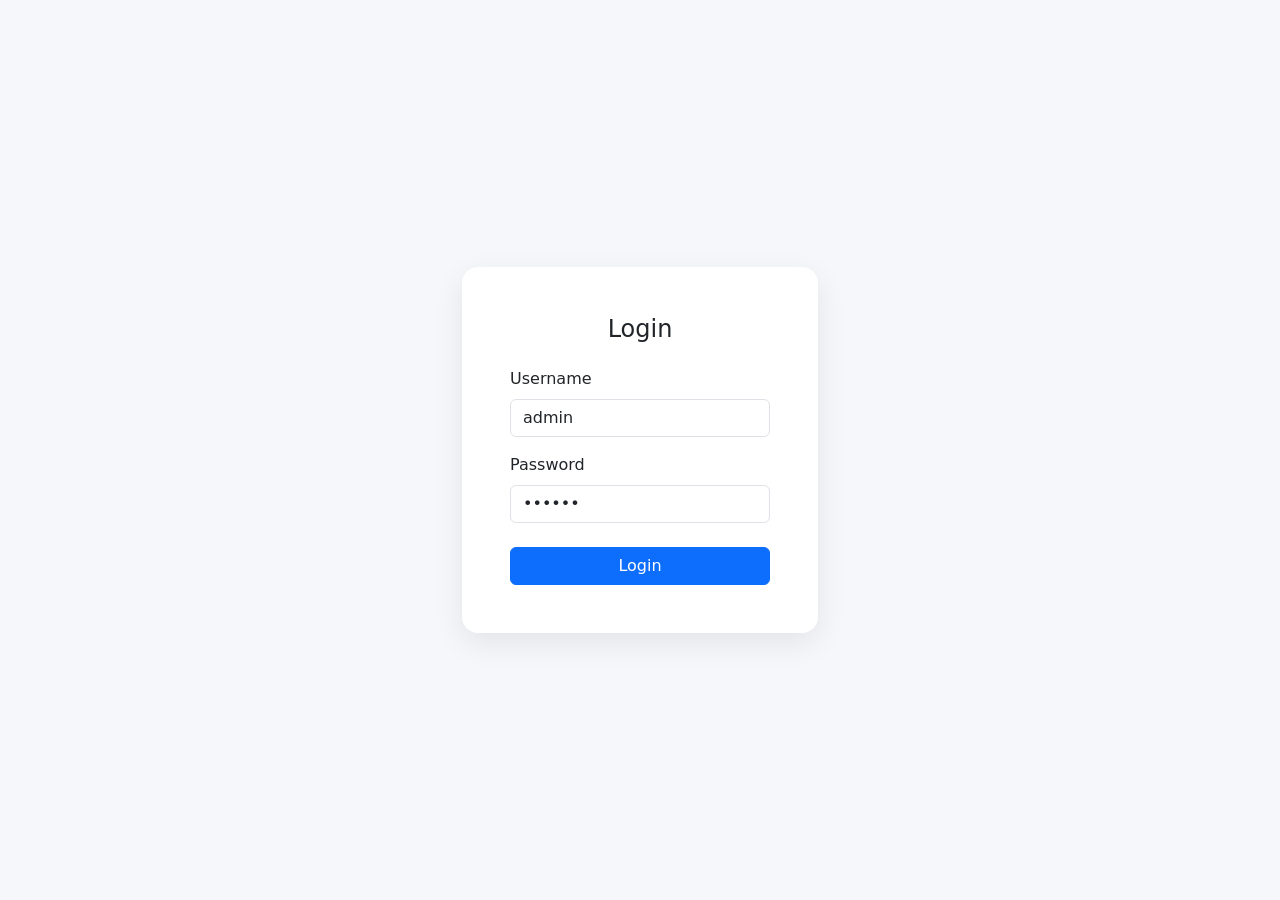
<file: index.html>
<!doctype html>
<html lang="vi">

<head>
    <meta charset="utf-8" />
    <meta name="viewport" content="width=device-width, initial-scale=1" />
    <title>Login</title>

    <!-- Bootstrap CSS -->
    <link href="https://cdn.jsdelivr.net/npm/bootstrap@5.3.3/dist/css/bootstrap.min.css" rel="stylesheet" />

    <style>
        body {
            min-height: 100vh;
            background: #f6f7fb;
        }

        .card-login {
            border-radius: 16px;
            box-shadow: 0 10px 30px rgba(0, 0, 0, .08);
        }
    </style>
</head>

<body class="d-flex align-items-center">
    <div class="container">
        <div class="row justify-content-center">
            <div class="col-12 col-sm-10 col-md-6 col-lg-4">
                <div class="card card-login border-0">
                    <div class="card-body p-4 p-md-5">
                        <h1 class="h4 mb-4 text-center">Login</h1>

                        <form id="loginForm">
                            <div class="mb-3">
                                <label class="form-label">Username</label>
                                <input type="text" class="form-control" value="admin" />
                            </div>

                            <div class="mb-4">
                                <label class="form-label">Password</label>
                                <input type="password" class="form-control" value="123456" />
                            </div>

                            <button type="submit" class="btn btn-primary w-100">
                                Login
                            </button>
                        </form>
                    </div>
                </div>
            </div>
        </div>
    </div>

    <script>
        document.getElementById("loginForm").addEventListener("submit", (e) => {
            e.preventDefault();
            // mock: chuyển trang luôn
            window.location.href = "benhan";
        });
    </script>
</body>

</html>
</file>
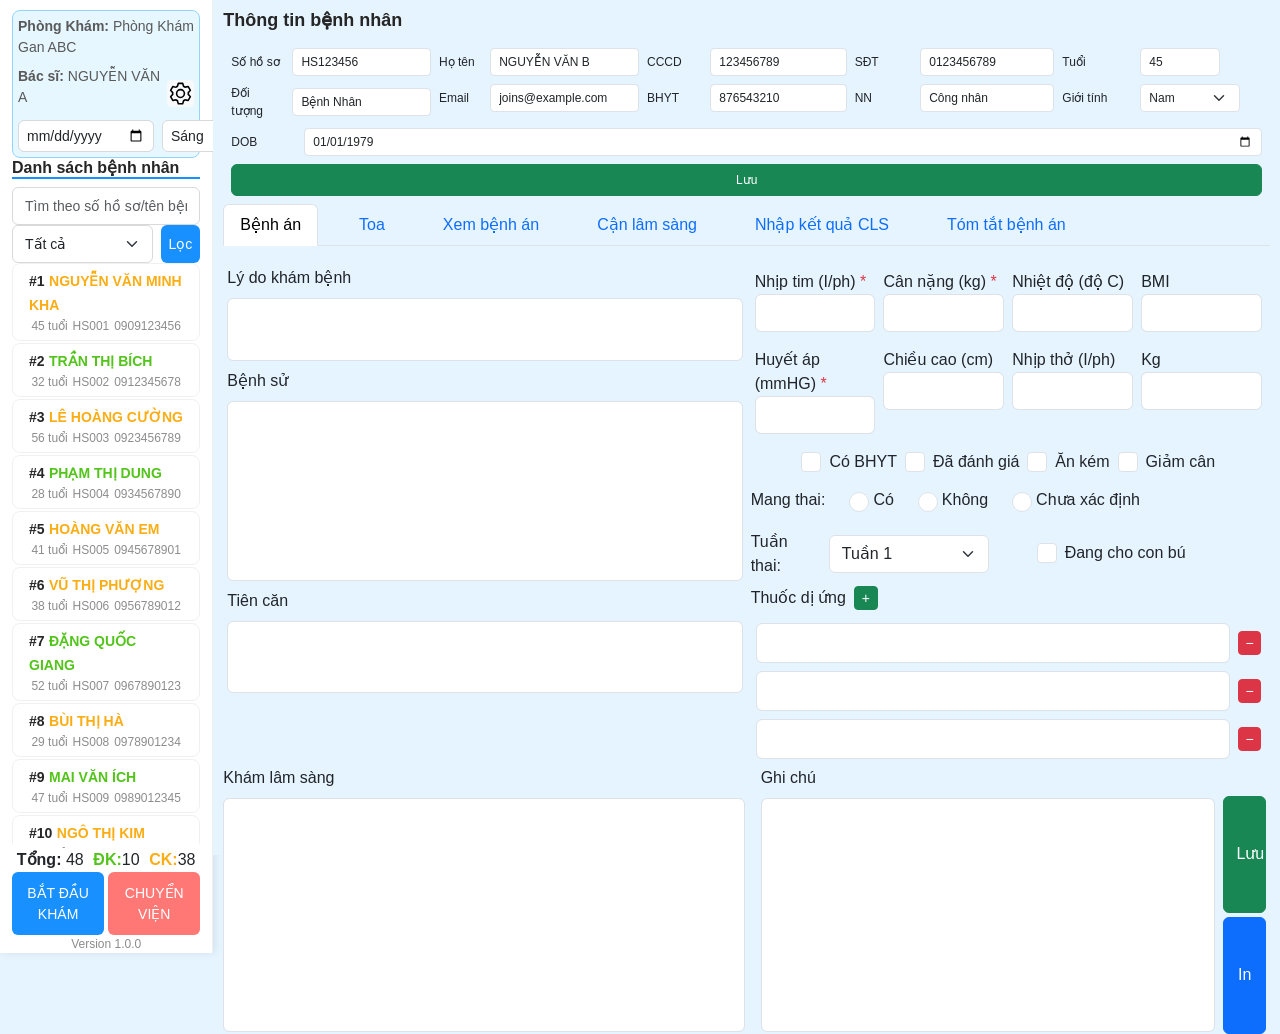
<file: benhan/index.html>
<!DOCTYPE html>
<html lang="en">

<head>
    <meta charset="UTF-8" />
    <meta name="viewport" content="width=device-width, initial-scale=1.0" />
    <link href="https://cdn.jsdelivr.net/npm/bootstrap@5.3.3/dist/css/bootstrap.min.css" rel="stylesheet" />
    <link rel="stylesheet" href="./style.css" />
    <title>Bệnh án</title>
</head>

<body
    style="background-color: #e6f4ff; font-family: -apple-system, BlinkMacSystemFont, 'Segoe UI', Roboto, 'Helvetica Neue', Arial, sans-serif;">
    <div class="row" style="margin: 0; height: 100vh;">
        <!-- slider -->
        <div class="col-2"
            style="background-color: #ffffff; padding-top: 10px; box-shadow: 2px 0 8px rgba(0,0,0,0.08); border-right: 1px solid #f0f0f0;">
            <!-- infor hopital -->
            <div style="padding: 5px; background-color: #e6f7ff; border-radius: 8px; border: 1px solid #91d5ff;">
                <div class="d-flex">
                    <div class="w-100">
                        <p style="margin-bottom: 8px; font-size: 14px; color: #595959;"><strong>Phòng Khám:</strong>
                            Phòng Khám Gan ABC</p>
                        <div class="d-flex justify-content-between align-items-center">
                            <p style="margin-bottom: 12px; font-size: 14px; color: #595959;"><strong>Bác sĩ:</strong>
                                NGUYỄN VĂN A
                            </p>
                            <div class="dropdown">
                                <button class="btn btn-sm btn-light p-0" type="button" id="userMenu"
                                    data-bs-toggle="dropdown" aria-expanded="false">
                                    <svg width="25px" height="25px" viewBox="0 0 1024 1024"
                                        xmlns="http://www.w3.org/2000/svg" fill="#000000">
                                        <g id="SVGRepo_bgCarrier" stroke-width="0"></g>
                                        <g id="SVGRepo_tracerCarrier" stroke-linecap="round" stroke-linejoin="round">
                                        </g>
                                        <g id="SVGRepo_iconCarrier">
                                            <path fill="#000000"
                                                d="M600.704 64a32 32 0 0 1 30.464 22.208l35.2 109.376c14.784 7.232 28.928 15.36 42.432 24.512l112.384-24.192a32 32 0 0 1 34.432 15.36L944.32 364.8a32 32 0 0 1-4.032 37.504l-77.12 85.12a357.12 357.12 0 0 1 0 49.024l77.12 85.248a32 32 0 0 1 4.032 37.504l-88.704 153.6a32 32 0 0 1-34.432 15.296L708.8 803.904c-13.44 9.088-27.648 17.28-42.368 24.512l-35.264 109.376A32 32 0 0 1 600.704 960H423.296a32 32 0 0 1-30.464-22.208L357.696 828.48a351.616 351.616 0 0 1-42.56-24.64l-112.32 24.256a32 32 0 0 1-34.432-15.36L79.68 659.2a32 32 0 0 1 4.032-37.504l77.12-85.248a357.12 357.12 0 0 1 0-48.896l-77.12-85.248A32 32 0 0 1 79.68 364.8l88.704-153.6a32 32 0 0 1 34.432-15.296l112.32 24.256c13.568-9.152 27.776-17.408 42.56-24.64l35.2-109.312A32 32 0 0 1 423.232 64H600.64zm-23.424 64H446.72l-36.352 113.088-24.512 11.968a294.113 294.113 0 0 0-34.816 20.096l-22.656 15.36-116.224-25.088-65.28 113.152 79.68 88.192-1.92 27.136a293.12 293.12 0 0 0 0 40.192l1.92 27.136-79.808 88.192 65.344 113.152 116.224-25.024 22.656 15.296a294.113 294.113 0 0 0 34.816 20.096l24.512 11.968L446.72 896h130.688l36.48-113.152 24.448-11.904a288.282 288.282 0 0 0 34.752-20.096l22.592-15.296 116.288 25.024 65.28-113.152-79.744-88.192 1.92-27.136a293.12 293.12 0 0 0 0-40.256l-1.92-27.136 79.808-88.128-65.344-113.152-116.288 24.96-22.592-15.232a287.616 287.616 0 0 0-34.752-20.096l-24.448-11.904L577.344 128zM512 320a192 192 0 1 1 0 384 192 192 0 0 1 0-384zm0 64a128 128 0 1 0 0 256 128 128 0 0 0 0-256z">
                                            </path>
                                        </g>
                                    </svg>
                                </button>
                                <ul class="dropdown-menu dropdown-menu-end" aria-labelledby="userMenu">
                                    <li><a class="dropdown-item" href="#" onclick="editProfile()">Sửa thông tin cá
                                            nhân</a></li>
                                    <li>
                                        <hr class="dropdown-divider">
                                    </li>
                                    <li><a class="dropdown-item text-danger" href="../index.html">Đăng xuất</a></li>
                                </ul>
                            </div>
                        </div>
                    </div>
                </div>

                <div class="d-flex align-items-center gap-2" style="margin-bottom: 0;">
                    <input type="date" class="form-control form-control-sm"
                        style="height: 32px; border-radius: 6px; border: 1px solid #d9d9d9; font-size: 14px; flex: 1;" />
                    <select class="form-select form-select-sm"
                        style="height: 32px; width: 85px; border-radius: 6px; border: 1px solid #d9d9d9; font-size: 14px;">
                        <option value="sang">Sáng</option>
                        <option value="chieu">Chiều</option>
                        <option value="toi">Tối</option>
                    </select>
                </div>
            </div>
            <!-- basic infor patient -->
            <div>
                <h6 style="font-size: 16px; font-weight: 600; color: #262626; border-bottom: 2px solid #1890ff;">
                    Danh sách bệnh nhân</h6>
                <input type="text" class="form-control" placeholder="Tìm theo số hồ sơ/tên bệnh nhân"
                    style="height: 38px; border-radius: 6px; border: 1px solid #d9d9d9; font-size: 14px;" />
                <div class="d-flex gap-2">
                    <select class="form-select"
                        style="height: 38px; border-radius: 6px; border: 1px solid #d9d9d9; font-size: 14px; flex: 1;">
                        <option value="tatca">Tất cả</option>
                        <option value="chodieutri">Chờ khám</option>
                        <option value="datieutri">Đã khám</option>
                    </select>
                    <button class="btn btn-primary btn-sm"
                        style="height: 38px; border-radius: 6px; background-color: #1890ff; border: none; font-size: 14px; font-weight: 500;">Lọc</button>
                </div>
                <div>
                    <ul class="list-group" id="danhSachBenhNhan"
                        style="max-height: 65vh; overflow-y: auto; border: none;">
                    </ul>
                </div>
            </div>
            <div class="d-flex justify-content-around">
                <span><span class="fw-bold">Tổng:</span> 48</span>
                <span><span class="fw-bold" style="color: #52c41a;">ĐK:</span>10</span>
                <span><span class="fw-bold" style="color: #faad14;">CK:</span>38</span>
            </div>
            <div class="d-flex flex-row gap-1">
                <button class="btn btn-sm w-50"
                    style="height: 7vh; border-radius: 6px; background-color: #1890ff; color: white; border: none; font-size: 14px; font-weight: 500; transition: all 0.3s;"
                    onmouseover="this.style.backgroundColor='#096dd9'"
                    onmouseout="this.style.backgroundColor='#1890ff'">
                    BẮT ĐẦU KHÁM
                </button>
                <button class="btn btn-sm w-50"
                    style="height: 7vh; border-radius: 6px; background-color: #ff7875; color: white; border: none; font-size: 14px; font-weight: 500; transition: all 0.3s;"
                    onmouseover="this.style.backgroundColor='#ff4d4f'"
                    onmouseout="this.style.backgroundColor='#ff7875'">
                    CHUYỂN VIỆN
                </button>
            </div>
            <!-- version -->
            <div class="text-center">
                <p style="margin: 0; font-size: 12px; color: #8c8c8c;">Version 1.0.0</p>
            </div>
        </div>
        <!-- content -->
        <div class="col-10" style="background-color: #e6f4ff; padding: 10px; height: 95vh;">
            <div>
                <!-- infor patient -->
                <div>
                    <h4 style="font-size: 18px; font-weight: 600; color: #262626;">Thông tin bệnh
                        nhân</h4>
                    <div id="patientInfoContainer" class="row align-content-center" style="margin: 0;">
                        <!-- input -->
                        <div class="d-flex gap-2 flex-wrap" style="padding: 8px;">
                            <!-- Column 1 -->
                            <div class="d-flex flex-column gap-2" style="flex: 1; min-width: 150px;">
                                <div class="d-flex align-items-center gap-2">
                                    <label class="mb-0" style="width: 80px; font-weight: 500; font-size: 12px;">Số hồ
                                        sơ</label>
                                    <input type="text" id="input_soHoSo" class="form-control form-control-sm"
                                        style="font-size: 12px;" value="HS123456" />
                                </div>
                                <div class="d-flex align-items-center gap-2">
                                    <label class="mb-0" style="width: 80px; font-weight: 500; font-size: 12px;">Đối
                                        tượng</label>
                                    <input type="text" id="input_doi_tuong" class="form-control form-control-sm"
                                        style="font-size: 12px;" value="Bệnh Nhân" />
                                </div>
                            </div>

                            <!-- Column 2 -->
                            <div class="d-flex flex-column gap-2" style="flex: 1; min-width: 200px;">
                                <div class="d-flex align-items-center gap-2">
                                    <label class="mb-0" style="width: 60px; font-weight: 500; font-size: 12px;">Họ
                                        tên</label>
                                    <input type="text" id="input_hoTen" class="form-control form-control-sm"
                                        style="font-size: 12px;" value="NGUYỄN VĂN B" />
                                </div>
                                <div class="d-flex align-items-center gap-2">
                                    <label class="mb-0"
                                        style="width: 60px; font-weight: 500; font-size: 12px;">Email</label>
                                    <input type="email" id="input_email" class="form-control form-control-sm"
                                        style="font-size: 12px;" value="joins@example.com" />
                                </div>
                            </div>

                            <!-- Column 3 -->
                            <div class="d-flex flex-column gap-2" style="flex: 1; min-width: 180px;">
                                <div class="d-flex align-items-center gap-2">
                                    <label class="mb-0"
                                        style="width: 85px; font-weight: 500; font-size: 12px;">CCCD</label>
                                    <input type="text" id="input_cccd" class="form-control form-control-sm"
                                        style="font-size: 12px;" value="123456789" />
                                </div>
                                <div class="d-flex align-items-center gap-2">
                                    <label class="mb-0" style="width: 85px; font-weight: 500; font-size: 12px;">
                                        BHYT</label>
                                    <input type="text" id="input_soTheBHYT" class="form-control form-control-sm"
                                        style="font-size: 12px;" value="876543210" />
                                </div>
                            </div>

                            <!-- Column 4 -->
                            <div class="d-flex flex-column gap-2" style="flex: 1; min-width: 180px;">
                                <div class="d-flex align-items-center gap-2">
                                    <label class="mb-0"
                                        style="width: 90px; font-weight: 500; font-size: 12px;">SĐT</label>
                                    <input type="tel" id="input_diDong" class="form-control form-control-sm"
                                        style="font-size: 12px;" value="0123456789" />
                                </div>
                                <div class="d-flex align-items-center gap-2">
                                    <label class="mb-0"
                                        style="width: 90px; font-weight: 500; font-size: 12px;">NN</label>
                                    <input type="text" id="input_ngheNhiep" class="form-control form-control-sm"
                                        style="font-size: 12px;" value="Công nhân" />
                                </div>
                            </div>

                            <!-- Column 5 -->
                            <div class="d-flex flex-column gap-2" style="flex: 1; min-width: 150px;">
                                <div class="d-flex align-items-center gap-2">
                                    <label class="mb-0"
                                        style="width: 70px; font-weight: 500; font-size: 12px;">Tuổi</label>
                                    <input type="number" id="input_tuoi" class="form-control form-control-sm"
                                        style="max-width: 80px; font-size: 12px;" value="45" />
                                </div>
                                <div class="d-flex align-items-center gap-2">
                                    <label class="mb-0" style="width: 70px; font-weight: 500; font-size: 12px;">Giới
                                        tính</label>
                                    <select id="input_gioiTinh" class="form-select form-select-sm"
                                        style="max-width: 100px; font-size: 12px;">
                                        <option value="Nam">Nam</option>
                                        <option value="Nữ">Nữ</option>
                                    </select>
                                </div>
                            </div>

                            <!-- Column 6 -->
                            <div class="d-flex flex-column gap-2" style="flex: 1; min-width: 150px;">
                                <div class="d-flex align-items-center gap-2">
                                    <label class="mb-0"
                                        style="width: 70px; font-weight: 500; font-size: 12px;">DOB</label>
                                    <input type="date" id="input_ngaySinh" class="form-control form-control-sm"
                                        style="font-size: 12px;" value="1979-01-01" />
                                </div>
                                <div class="d-flex align-items-center gap-2">
                                    <button onclick="savePatientInfo()" id="btnSave" class="btn btn-success btn-sm"
                                        style="width: 100%; height: 32px; border-radius: 6px; font-size: 12px; font-weight: 500;">
                                        Lưu
                                    </button>
                                </div>
                            </div>
                        </div>
                    </div>
                </div>
                <!-- comtent -->
                <div>
                    <!-- navbar -->
                    <nav class="">
                        <ul class="d-flex flex-row justify-content-start gap-4 nav nav-tabs">
                            <li class="">
                                <a class="nav-link active" href="../benhan/">Bệnh án</a>
                            </li>
                            <li class="">
                                <a class="nav-link" href="../toa/">Toa</a>
                            </li>
                            <li class="">
                                <a class="nav-link" href="../xembenhan/">Xem bệnh án</a>
                            </li>
                            <li class="">
                                <a class="nav-link" href="../canlamsang/">Cận lâm sàng</a>
                            </li>
                            <li class="">
                                <a class="nav-link" href="../ketquacanlamsang/">Nhập kết quả CLS</a>
                            </li>
                            <li class="">
                                <a class="nav-link" href="../tomtatbenhan/">Tóm tắt bệnh án</a>
                            </li>
                        </ul>
                    </nav>

                    <!-- content benh an -->
                    <div style="margin-top: 16px;">
                        <div class="d-flex flex-wrap">

                            <!-- left content -->
                            <div class="w-50 d-flex flex-column gap-2 p-1">
                                <div>
                                    <label class="form-label">Lý do khám bệnh</label>
                                    <textarea class="form-control textarea-fixed" style="height: 7vh"></textarea>
                                </div>

                                <div>
                                    <label class="form-label">Bệnh sử</label>
                                    <textarea class="form-control textarea-fixed" style="height: 20vh;"></textarea>
                                </div>

                                <div>
                                    <label class="form-label">Tiên căn</label>
                                    <textarea class="form-control textarea-fixed" style="height: 8vh;"></textarea>
                                </div>
                            </div>

                            <!-- right content -->
                            <div class="w-50 flex-column d-flex p-1 gap-2">
                                <!-- row 1 -->
                                <div class="d-flex gap-2 p-1">
                                    <div class="w-25">
                                        <label for="fullName" class="">
                                            Nhịp tim (I/ph) <span class="text-danger">*</span>
                                        </label>
                                        <input type="text" id="fullName" class="form-control" required />
                                    </div>
                                    <div class="w-25">
                                        <label for="fullName" class="">
                                            Cân nặng (kg) <span class="text-danger">*</span>
                                        </label>
                                        <input type="text" id="fullName" class="form-control" required />
                                    </div>
                                    <div class="w-25">
                                        <label for="fullName" class="">
                                            Nhiệt độ (độ C)
                                        </label>
                                        <input type="text" id="fullName" class="form-control" required />
                                    </div>
                                    <div class="w-25">
                                        <label for="fullName" class="">
                                            BMI
                                        </label>
                                        <input type="text" id="fullName" class="form-control" required />
                                    </div>
                                </div>
                                <!-- row 2 -->
                                <div class="d-flex gap-2 p-1">
                                    <div class="w-25">
                                        <label for="fullName" class="">
                                            Huyết áp (mmHG) <span class="text-danger">*</span>
                                        </label>
                                        <input type="text" id="fullName" class="form-control" required />
                                    </div>
                                    <div class="w-25">
                                        <label for="fullName" class="">
                                            Chiều cao (cm)
                                        </label>
                                        <input type="text" id="fullName" class="form-control" required />
                                    </div>
                                    <div class="w-25">
                                        <label for="fullName" class="">
                                            Nhịp thở (I/ph)
                                        </label>
                                        <input type="text" id="fullName" class="form-control" required />
                                    </div>
                                    <div class="w-25">
                                        <label for="fullName" class="">
                                            Kg
                                        </label>
                                        <input type="text" id="fullName" class="form-control" required />
                                    </div>
                                </div>
                                <!-- row 4 -->
                                <div class="d-flex gap-2 p-1 justify-content-center">
                                    <div class="form-check form-check-lg d-flex align-items-center">
                                        <input class="form-check-input mt-0" type="checkbox" id="bhyt">
                                        <label class="form-check-label ms-2" for="bhyt">
                                            Có BHYT
                                        </label>
                                    </div>
                                    <div class="form-check form-check-lg d-flex align-items-center">
                                        <input class="form-check-input mt-0" type="checkbox" id="danhGia">
                                        <label class="form-check-label ms-2" for="danhGia">
                                            Đã đánh giá
                                        </label>
                                    </div>
                                    <div class="form-check form-check-lg d-flex align-items-center">
                                        <input class="form-check-input mt-0" type="checkbox" id="anKem">
                                        <label class="form-check-label ms-2" for="anKem">
                                            Ăn kém
                                        </label>
                                    </div>
                                    <div class="form-check form-check-lg d-flex align-items-center">
                                        <input class="form-check-input mt-0" type="checkbox" id="giamCan">
                                        <label class="form-check-label ms-2" for="giamCan">
                                            Giảm cân
                                        </label>
                                    </div>
                                </div>

                                <!-- row 5 -->
                                <div class="d-flex justify-content-start gap-4">
                                    <fieldset class="d-flex gap-4">
                                        <label for="" class="">
                                            Mang thai:
                                        </label>

                                        <div class="d-flex gap-4">
                                            <div class="form-check">
                                                <input class="form-check-input" type="radio" name="tay" id="co">
                                                <label class="form-check-label" for="co">Có</label>
                                            </div>

                                            <div class="form-check">
                                                <input class="form-check-input" type="radio" name="tay" id="khong">
                                                <label class="form-check-label" for="khong">Không</label>
                                            </div>
                                            <div class="form-check">
                                                <input class="form-check-input" type="radio" name="tay"
                                                    id="chuaXacDinh">
                                                <label class="form-check-label" for="chuaXacDinh">Chưa xác định</label>
                                            </div>
                                        </div>
                                    </fieldset>


                                </div>

                                <div class="d-flex justify-content-start gap-4">

                                </div>

                                <!-- row 6 -->
                                <div class="d-flex w-100 gap-5">
                                    <div class="d-flex gap-2 align-items-center">
                                        <label for="gestationalWeek" class="mb-0" style="width: 120px;">
                                            Tuần thai:
                                        </label>
                                        <select id="gestationalWeek" class="form-select">
                                            <option value="1">Tuần 1</option>
                                            <option value="2">Tuần 2</option>
                                            <option value="3">Tuần 3</option>
                                            <option value="4">Tuần 4</option>
                                            <option value="5">Tuần 5</option>
                                            <option value="6">Tuần 6</option>
                                            <option value="7">Tuần 7</option>
                                            <option value="8">Tuần 8</option>
                                            <option value="9">Tuần 9</option>
                                            <option value="10">Tuần 10</option>
                                            <option value="11">Tuần 11</option>
                                            <option value="12">Tuần 12</option>
                                            <option value="13">Tuần 13</option>
                                            <option value="14">Tuần 14</option>
                                            <option value="15">Tuần 15</option>
                                            <option value="16">Tuần 16</option>
                                            <option value="17">Tuần 17</option>
                                            <option value="18">Tuần 18</option>
                                            <option value="19">Tuần 19</option>
                                            <option value="20">Tuần 20</option>
                                            <option value="21">Tuần 21</option>
                                            <option value="22">Tuần 22</option>
                                            <option value="23">Tuần 23</option>
                                            <option value="24">Tuần 24</option>
                                            <option value="25">Tuần 25</option>
                                            <option value="26">Tuần 26</option>
                                            <option value="27">Tuần 27</option>
                                            <option value="28">Tuần 28</option>
                                            <option value="29">Tuần 29</option>
                                            <option value="30">Tuần 30</option>
                                            <option value="31">Tuần 31</option>
                                            <option value="32">Tuần 32</option>
                                            <option value="33">Tuần 33</option>
                                            <option value="34">Tuần 34</option>
                                            <option value="35">Tuần 35</option>
                                            <option value="36">Tuần 36</option>
                                            <option value="37">Tuần 37</option>
                                            <option value="38">Tuần 38</option>
                                            <option value="39">Tuần 39</option>
                                            <option value="40">Tuần 40</option>
                                            <option value="41">Tuần 41</option>
                                            <option value="42">Tuần 42</option>
                                        </select>
                                    </div>

                                    <div class="form-check form-check-lg d-flex align-items-center">
                                        <input class="form-check-input mt-0" type="checkbox" id="dangChoConBu">
                                        <label class="form-check-label ms-2" for="dangChoConBu">
                                            Đang cho con bú
                                        </label>
                                    </div>

                                </div>

                                <div>
                                    <div class="d-flex align-items-center gap-2 mb-2">
                                        <label class="mb-0">Thuốc dị ứng</label>
                                        <button type="button" class="btn btn-sm btn-success" onclick="themThuocDiUng()"
                                            style="width: 24px; height: 24px; padding: 0; line-height: 1;">+</button>
                                    </div>
                                    <div id="thuocDiUngContainer"
                                        style="max-height: 16vh; overflow-y: auto; padding: 5px;">
                                    </div>
                                </div>
                            </div>

                            <div class="d-flex w-100 pe-1">
                                <div class="w-50">
                                    <label class="form-label">Khám lâm sàng</label>
                                    <textarea class="form-control textarea-fixed" style="height: 26vh;"></textarea>
                                </div>

                                <div class="w-50 d-flex ps-3">
                                    <div style="width: 90%;">
                                        <label class="form-label">Ghi chú</label>
                                        <textarea class="form-control textarea-fixed" style="height: 26vh"></textarea>
                                    </div>

                                    <div class="d-flex justify-content-around flex-column ps-2 gap-1" style="width: 10%; padding-top: 30px;">
                                        <button class="btn btn-success" style="height: 13vh;">Lưu</button>
                                        <button class="btn btn-primary" style="height: 13vh;">In</button>
                                    </div>
                                </div>

                            </div>


                        </div>
                    </div>
                </div>
            </div>
        </div>
    </div>
    </div>

    <script src="../data.js"></script>
    <script>
        // Quản lý thuốc dị ứng
        let thuocDiUngCount = 0;

        function themThuocDiUng() {
            const container = document.getElementById('thuocDiUngContainer');
            const inputGroup = document.createElement('div');
            inputGroup.className = 'd-flex gap-2 mb-2 align-items-center';
            inputGroup.id = `thuoc-${thuocDiUngCount}`;

            inputGroup.innerHTML = `
                <input type="text" class="form-control" style="height: 40px"/>
                <button type="button" class="btn btn-sm btn-danger" onclick="xoaThuocDiUng('thuoc-${thuocDiUngCount}')" style="width: 24px; height: 24px; padding: 0; line-height: 1;">−</button>
            `;

            container.appendChild(inputGroup);
            thuocDiUngCount++;
        }

        function xoaThuocDiUng(id) {
            const element = document.getElementById(id);
            if (element) {
                element.remove();
            }
        }

        // Khởi tạo 3 ô input mặc định
        function khoiTaoThuocDiUng() {
            for (let i = 0; i < 3; i++) {
                themThuocDiUng();
            }
        }

        // Hiển thị danh sách bệnh nhân
        function hienThiBenhNhan() {
            const danhSach = document.getElementById('danhSachBenhNhan');
            danhSach.innerHTML = '';

            danhSachBenhNhan.forEach(bn => {
                const li = document.createElement('li');
                li.className = 'list-group-item';
                li.style.cssText = 'border: 1px solid #f0f0f0; border-radius: 8px; margin-bottom: 2px; padding: 5px 16px; cursor: pointer; transition: all 0.3s; background-color: #ffffff;';
                li.onmouseover = function () { this.style.backgroundColor = '#fafafa'; this.style.boxShadow = '0 2px 8px rgba(0,0,0,0.08)'; };
                li.onmouseout = function () { this.style.backgroundColor = '#ffffff'; this.style.boxShadow = 'none'; };
                li.innerHTML = `
                    <div style="display: flex; justify-content: space-between; align-items: center;;">
                        <div>
                            <strong style="color: #262626; font-size: 14px;">#${bn.id}</strong>
                            <strong style="color: ${bn.trangThai === 'CK' ? '#faad14' : '#52c41a'}; font-size: 14px;">${bn.hoTen.toUpperCase()}</strong>
                        </div>
                    </div>
                    <div style="font-size: 12px; color: #8c8c8c;" class="d-flex justify-content-around align-items-center flex-wrap">
                        <span style="">${bn.tuoi} tuổi</span>
                        <span style="color: #8c8c8c; font-size: 12px;">${bn.soHoSo}</span>
                        <span style="">${bn.diDong}</span>
                    </div>
                `;
                danhSach.appendChild(li);
            });
        }

        // Hiển thị khi trang load
        hienThiBenhNhan();
        khoiTaoThuocDiUng();

        // Hàm sửa thông tin cá nhân
        function editProfile() {
            alert('Chức năng sửa thông tin cá nhân đang được phát triển');
            // Có thể mở modal hoặc chuyển đến trang khác
        }
    </script>
    <script src="https://cdn.jsdelivr.net/npm/bootstrap@5.3.3/dist/js/bootstrap.bundle.min.js"></script>
</body>

</html>
</file>
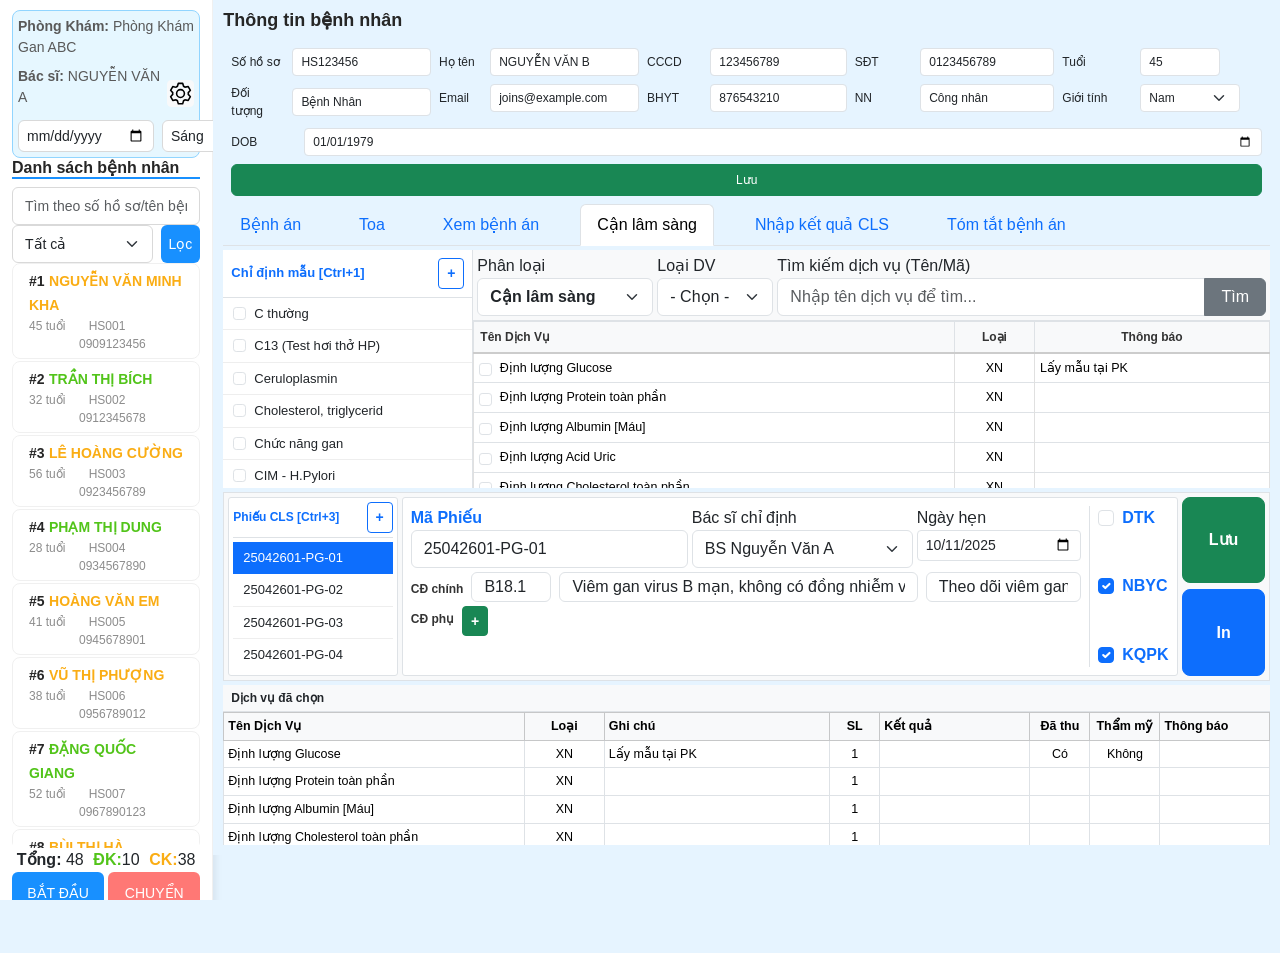
<file: canlamsang/index.html>
﻿<!DOCTYPE html>
<html lang="vi">

<head>
    <meta charset="UTF-8" />
    <meta name="viewport" content="width=device-width, initial-scale=1.0" />
    <link href="https://cdn.jsdelivr.net/npm/bootstrap@5.3.3/dist/css/bootstrap.min.css" rel="stylesheet" />
    <link rel="stylesheet" href="./style.css" />
    <title>Cận lâm sàng</title>
</head>

<body
    style="background-color: #e6f4ff; font-family: -apple-system, BlinkMacSystemFont, 'Segoe UI', Roboto, 'Helvetica Neue', Arial, sans-serif;">
    <div class="row" style="margin: 0; height: 100vh;">
        <div class="col-2"
            style="background-color: #ffffff; padding-top: 10px; box-shadow: 2px 0 8px rgba(0,0,0,0.08); border-right: 1px solid #f0f0f0;">
            <div style="padding: 5px; background-color: #e6f7ff; border-radius: 8px; border: 1px solid #91d5ff;">
                <div class="d-flex">
                    <div class="w-100">
                        <p style="margin-bottom: 8px; font-size: 14px; color: #595959;"><strong>Phòng Khám:</strong>
                            Phòng Khám Gan ABC</p>
                        <div class="d-flex justify-content-between align-items-center">
                            <p style="margin-bottom: 12px; font-size: 14px; color: #595959;"><strong>Bác sĩ:</strong>
                                NGUYỄN VĂN A
                            </p>
                            <div class="dropdown">
                                <button class="btn btn-sm btn-light p-0" type="button" id="userMenu"
                                    data-bs-toggle="dropdown" aria-expanded="false">
                                    <svg width="25px" height="25px" viewBox="0 0 1024 1024"
                                        xmlns="http://www.w3.org/2000/svg" fill="#000000">
                                        <g id="SVGRepo_bgCarrier" stroke-width="0"></g>
                                        <g id="SVGRepo_tracerCarrier" stroke-linecap="round" stroke-linejoin="round">
                                        </g>
                                        <g id="SVGRepo_iconCarrier">
                                            <path fill="#000000"
                                                d="M600.704 64a32 32 0 0 1 30.464 22.208l35.2 109.376c14.784 7.232 28.928 15.36 42.432 24.512l112.384-24.192a32 32 0 0 1 34.432 15.36L944.32 364.8a32 32 0 0 1-4.032 37.504l-77.12 85.12a357.12 357.12 0 0 1 0 49.024l77.12 85.248a32 32 0 0 1 4.032 37.504l-88.704 153.6a32 32 0 0 1-34.432 15.296L708.8 803.904c-13.44 9.088-27.648 17.28-42.368 24.512l-35.264 109.376A32 32 0 0 1 600.704 960H423.296a32 32 0 0 1-30.464-22.208L357.696 828.48a351.616 351.616 0 0 1-42.56-24.64l-112.32 24.256a32 32 0 0 1-34.432-15.36L79.68 659.2a32 32 0 0 1 4.032-37.504l77.12-85.248a357.12 357.12 0 0 1 0-48.896l-77.12-85.248A32 32 0 0 1 79.68 364.8l88.704-153.6a32 32 0 0 1 34.432-15.296l112.32 24.256c13.568-9.152 27.776-17.408 42.56-24.64l35.2-109.312A32 32 0 0 1 423.232 64H600.64zm-23.424 64H446.72l-36.352 113.088-24.512 11.968a294.113 294.113 0 0 0-34.816 20.096l-22.656 15.36-116.224-25.088-65.28 113.152 79.68 88.192-1.92 27.136a293.12 293.12 0 0 0 0 40.192l1.92 27.136-79.808 88.192 65.344 113.152 116.224-25.024 22.656 15.296a294.113 294.113 0 0 0 34.816 20.096l24.512 11.968L446.72 896h130.688l36.48-113.152 24.448-11.904a288.282 288.282 0 0 0 34.752-20.096l22.592-15.296 116.288 25.024 65.28-113.152-79.744-88.192 1.92-27.136a293.12 293.12 0 0 0 0-40.256l-1.92-27.136 79.808-88.128-65.344-113.152-116.288 24.96-22.592-15.232a287.616 287.616 0 0 0-34.752-20.096l-24.448-11.904L577.344 128zM512 320a192 192 0 1 1 0 384 192 192 0 0 1 0-384zm0 64a128 128 0 1 0 0 256 128 128 0 0 0 0-256z">
                                            </path>
                                        </g>
                                    </svg>
                                </button>
                                <ul class="dropdown-menu dropdown-menu-end" aria-labelledby="userMenu">
                                    <li><a class="dropdown-item" href="#" onclick="editProfile()">Sửa thông tin cá
                                            nhân</a></li>
                                    <li>
                                        <hr class="dropdown-divider">
                                    </li>
                                    <li><a class="dropdown-item text-danger" href="../index.html">Đăng xuất</a></li>
                                </ul>
                            </div>
                        </div>
                    </div>
                </div>

                <div class="d-flex align-items-center gap-2" style="margin-bottom: 0;">
                    <input type="date" class="form-control form-control-sm"
                        style="height: 32px; border-radius: 6px; border: 1px solid #d9d9d9; font-size: 14px; flex: 1;" />
                    <select class="form-select form-select-sm"
                        style="height: 32px; width: 85px; border-radius: 6px; border: 1px solid #d9d9d9; font-size: 14px;">
                        <option value="sang">Sáng</option>
                        <option value="chieu">Chiều</option>
                        <option value="toi">Tối</option>
                    </select>
                </div>
            </div>
            <div>
                <h6 style="font-size: 16px; font-weight: 600; color: #262626; border-bottom: 2px solid #1890ff;">
                    Danh sách bệnh nhân</h6>
                <input type="text" class="form-control" placeholder="Tìm theo số hồ sơ/tên bệnh nhân"
                    style="height: 38px; border-radius: 6px; border: 1px solid #d9d9d9; font-size: 14px;" />
                <div class="d-flex gap-2">
                    <select class="form-select"
                        style="height: 38px; border-radius: 6px; border: 1px solid #d9d9d9; font-size: 14px; flex: 1;">
                        <option value="tatca">Tất cả</option>
                        <option value="chodieutri">Chờ khám</option>
                        <option value="datieutri">Đã khám</option>
                    </select>
                    <button class="btn btn-primary btn-sm"
                        style="height: 38px; border-radius: 6px; background-color: #1890ff; border: none; font-size: 14px; font-weight: 500;">Lọc</button>
                </div>
                <div>
                    <ul class="list-group" id="danhSachBenhNhan"
                        style="max-height: 65vh; overflow-y: auto; border: none;">
                    </ul>
                </div>
            </div>
            <div class="d-flex justify-content-around">
                <span><span class="fw-bold">Tổng:</span> 48</span>
                <span><span class="fw-bold" style="color: #52c41a;">ĐK:</span>10</span>
                <span><span class="fw-bold" style="color: #faad14;">CK:</span>38</span>
            </div>
            <div class="d-flex flex-row gap-1">
                <button class="btn btn-sm w-50"
                    style="height: 7vh; border-radius: 6px; background-color: #1890ff; color: white; border: none; font-size: 14px; font-weight: 500; transition: all 0.3s;"
                    onmouseover="this.style.backgroundColor='#096dd9'"
                    onmouseout="this.style.backgroundColor='#1890ff'">
                    BẮT ĐẦU KHÁM
                </button>
                <button class="btn btn-sm w-50"
                    style="height: 7vh; border-radius: 6px; background-color: #ff7875; color: white; border: none; font-size: 14px; font-weight: 500; transition: all 0.3s;"
                    onmouseover="this.style.backgroundColor='#ff4d4f'"
                    onmouseout="this.style.backgroundColor='#ff7875'">
                    CHUYỂN VIỆN
                </button>
            </div>
            <div class="text-center">
                <p style="margin: 0; font-size: 12px; color: #8c8c8c;">Version 1.0.0</p>
            </div>
        </div>
        <div class="col-10" style="background-color: #e6f4ff; padding: 10px; height: 95vh;">
            <div>
                <div>
                    <h4 style="font-size: 18px; font-weight: 600; color: #262626;">Thông tin bệnh
                        nhân</h4>
                    <div id="patientInfoContainer" class="row align-content-center" style="margin: 0;">
                        <div class="d-flex gap-2 flex-wrap" style="padding: 8px;">
                            <div class="d-flex flex-column gap-2" style="flex: 1; min-width: 150px;">
                                <div class="d-flex align-items-center gap-2">
                                    <label class="mb-0" style="width: 80px; font-weight: 500; font-size: 12px;">Số hồ
                                        sơ</label>
                                    <input type="text" id="input_soHoSo" class="form-control form-control-sm"
                                        style="font-size: 12px;" value="HS123456" />
                                </div>
                                <div class="d-flex align-items-center gap-2">
                                    <label class="mb-0" style="width: 80px; font-weight: 500; font-size: 12px;">Đối
                                        tượng</label>
                                    <input type="text" id="input_doi_tuong" class="form-control form-control-sm"
                                        style="font-size: 12px;" value="Bệnh Nhân" />
                                </div>
                            </div>

                            <div class="d-flex flex-column gap-2" style="flex: 1; min-width: 200px;">
                                <div class="d-flex align-items-center gap-2">
                                    <label class="mb-0" style="width: 60px; font-weight: 500; font-size: 12px;">Họ
                                        tên</label>
                                    <input type="text" id="input_hoTen" class="form-control form-control-sm"
                                        style="font-size: 12px;" value="NGUYỄN VĂN B" />
                                </div>
                                <div class="d-flex align-items-center gap-2">
                                    <label class="mb-0"
                                        style="width: 60px; font-weight: 500; font-size: 12px;">Email</label>
                                    <input type="email" id="input_email" class="form-control form-control-sm"
                                        style="font-size: 12px;" value="joins@example.com" />
                                </div>
                            </div>

                            <div class="d-flex flex-column gap-2" style="flex: 1; min-width: 180px;">
                                <div class="d-flex align-items-center gap-2">
                                    <label class="mb-0"
                                        style="width: 85px; font-weight: 500; font-size: 12px;">CCCD</label>
                                    <input type="text" id="input_cccd" class="form-control form-control-sm"
                                        style="font-size: 12px;" value="123456789" />
                                </div>
                                <div class="d-flex align-items-center gap-2">
                                    <label class="mb-0" style="width: 85px; font-weight: 500; font-size: 12px;">
                                        BHYT</label>
                                    <input type="text" id="input_soTheBHYT" class="form-control form-control-sm"
                                        style="font-size: 12px;" value="876543210" />
                                </div>
                            </div>

                            <div class="d-flex flex-column gap-2" style="flex: 1; min-width: 180px;">
                                <div class="d-flex align-items-center gap-2">
                                    <label class="mb-0"
                                        style="width: 90px; font-weight: 500; font-size: 12px;">SĐT</label>
                                    <input type="tel" id="input_diDong" class="form-control form-control-sm"
                                        style="font-size: 12px;" value="0123456789" />
                                </div>
                                <div class="d-flex align-items-center gap-2">
                                    <label class="mb-0"
                                        style="width: 90px; font-weight: 500; font-size: 12px;">NN</label>
                                    <input type="text" id="input_ngheNhiep" class="form-control form-control-sm"
                                        style="font-size: 12px;" value="Công nhân" />
                                </div>
                            </div>

                            <div class="d-flex flex-column gap-2" style="flex: 1; min-width: 150px;">
                                <div class="d-flex align-items-center gap-2">
                                    <label class="mb-0"
                                        style="width: 70px; font-weight: 500; font-size: 12px;">Tuổi</label>
                                    <input type="number" id="input_tuoi" class="form-control form-control-sm"
                                        style="max-width: 80px; font-size: 12px;" value="45" />
                                </div>
                                <div class="d-flex align-items-center gap-2">
                                    <label class="mb-0" style="width: 70px; font-weight: 500; font-size: 12px;">Giới
                                        tính</label>
                                    <select id="input_gioiTinh" class="form-select form-select-sm"
                                        style="max-width: 100px; font-size: 12px;">
                                        <option value="Nam">Nam</option>
                                        <option value="Nữ">Nữ</option>
                                    </select>
                                </div>
                            </div>

                            <div class="d-flex flex-column gap-2" style="flex: 1; min-width: 150px;">
                                <div class="d-flex align-items-center gap-2">
                                    <label class="mb-0"
                                        style="width: 70px; font-weight: 500; font-size: 12px;">DOB</label>
                                    <input type="date" id="input_ngaySinh" class="form-control form-control-sm"
                                        style="font-size: 12px;" value="1979-01-01" />
                                </div>
                                <div class="d-flex align-items-center gap-2">
                                    <button onclick="savePatientInfo()" id="btnSave" class="btn btn-success btn-sm"
                                        style="width: 100%; height: 32px; border-radius: 6px; font-size: 12px; font-weight: 500;">
                                        Lưu
                                    </button>
                                </div>
                            </div>
                        </div>
                    </div>
                </div>

                <div>
                    <nav class="">
                        <ul class="d-flex flex-row justify-content-start gap-4 nav nav-tabs">
                            <li class="">
                                <a class="nav-link" href="../benhan/">Bệnh án</a>
                            </li>
                            <li class="">
                                <a class="nav-link" href="../toa/">Toa</a>
                            </li>
                            <li class="">
                                <a class="nav-link" href="../xembenhan/">Xem bệnh án</a>
                            </li>
                            <li class="">
                                <a class="nav-link active" href="../canlamsang/">Cận lâm sàng</a>
                            </li>
                            <li class="">
                                <a class="nav-link" href="../ketquacanlamsang/">Nhập kết quả CLS</a>
                            </li>
                            <li class="">
                                <a class="nav-link" href="../tomtatbenhan/">Tóm tắt bệnh án</a>
                            </li>
                        </ul>
                    </nav>

                    <div style="margin-top: 4px; display: flex; flex-direction: column; height: calc(100vh - 160px); min-height: 0; gap: 4px;">
                        <!-- Hàng 1: CHỈNH MẪU (trái) + Bảng dịch vụ (phải) -->
                        <div class="d-flex flex-row" style="flex: 0 0 40%; min-height: 0;">
                            <div class="d-flex flex-column border-end" style="width: 250px; background-color: #fbfbfb; flex-shrink: 0;">
                                <div class="p-2 border-bottom bg-white d-flex justify-content-between align-items-center">
                                    <span class="fw-bold text-primary" style="font-size: 13px;">Chỉ định mẫu [Ctrl+1]</span>
                                    <button class="btn btn-outline-primary btn-sm px-2 fw-bold" title="Thêm mẫu mới">+</button>
                                </div>
                                <div class="flex-grow-1 overflow-auto scroll-outlook p-0">
                                    <div class="list-group list-group-flush">
                                        <label class="list-group-item list-group-item-action d-flex gap-2 align-items-center">
                                            <input class="form-check-input mt-0" type="checkbox"> <span>C thường</span>
                                        </label>
                                        <label class="list-group-item list-group-item-action d-flex gap-2 align-items-center">
                                            <input class="form-check-input mt-0" type="checkbox"> <span>C13 (Test hơi thở HP)</span>
                                        </label>
                                        <label class="list-group-item list-group-item-action d-flex gap-2 align-items-center">
                                            <input class="form-check-input mt-0" type="checkbox"> <span>Ceruloplasmin</span>
                                        </label>
                                        <label class="list-group-item list-group-item-action d-flex gap-2 align-items-center">
                                            <input class="form-check-input mt-0" type="checkbox"> <span>Cholesterol, triglycerid</span>
                                        </label>
                                        <label class="list-group-item list-group-item-action d-flex gap-2 align-items-center">
                                            <input class="form-check-input mt-0" type="checkbox"> <span>Chức năng gan</span>
                                        </label>
                                        <label class="list-group-item list-group-item-action d-flex gap-2 align-items-center">
                                            <input class="form-check-input mt-0" type="checkbox"> <span>CIM - H.Pylori</span>
                                        </label>
                                        <label class="list-group-item list-group-item-action d-flex gap-2 align-items-center">
                                            <input class="form-check-input mt-0" type="checkbox"> <span>Công thức máu</span>
                                        </label>
                                        <label class="list-group-item list-group-item-action d-flex gap-2 align-items-center">
                                            <input class="form-check-input mt-0" type="checkbox"> <span>Creatinin</span>
                                        </label>
                                    </div>
                                </div>
                            </div>

                            <div class="d-flex flex-column flex-grow-1 bg-white" style="min-width: 0;">
                                <div class="p-1 bg-light border-bottom">
                                    <div class="row g-1 align-items-end">
                                        <div class="col-auto" style="width: 180px;">
                                            <label>Phân loại</label>
                                            <select class="form-select fw-bold">
                                                <option>Cận lâm sàng</option>
                                                <option>Sinh hóa</option>
                                                <option>Huyết học</option>
                                            </select>
                                        </div>
                                        <div class="col-auto" style="width: 120px;">
                                            <label>Loại DV</label>
                                            <select class="form-select">
                                                <option>- Chọn -</option>
                                                <option>Xét nghiệm</option>
                                                <option>Chẩn đoán hình ảnh</option>
                                            </select>
                                        </div>
                                        <div class="col">
                                            <label>Tìm kiếm dịch vụ (Tên/Mã)</label>
                                            <div class="input-group">
                                                <input type="text" class="form-control" placeholder="Nhập tên dịch vụ để tìm...">
                                                <button class="btn btn-secondary px-3">Tìm</button>
                                            </div>
                                        </div>
                                    </div>
                                </div>
                                <div class="flex-grow-1 overflow-auto scroll-outlook">
                                    <table class="table table-sm table-bordered table-hover mb-0 text-nowrap table-sticky" style="font-size: 12.5px;">
                                        <thead>
                                            <tr>
                                                <th class="text-start">Tên Dịch Vụ</th>
                                                <th style="width: 80px;">Loại</th>
                                                <th>Thông báo</th>
                                            </tr>
                                        </thead>
                                        <tbody>
                                            <tr>
                                                <td>
                                                    <div class="d-flex align-items-center gap-2">
                                                        <input type="checkbox" class="form-check-input" name="serviceCheck">
                                                        <span>Định lượng Glucose</span>
                                                    </div>
                                                </td>
                                                <td class="text-center">XN</td>
                                                <td>Lấy mẫu tại PK</td>
                                            </tr>
                                            <tr>
                                                <td>
                                                    <div class="d-flex align-items-center gap-2">
                                                        <input type="checkbox" class="form-check-input" name="serviceCheck">
                                                        <span>Định lượng Protein toàn phần</span>
                                                    </div>
                                                </td>
                                                <td class="text-center">XN</td>
                                                <td></td>
                                            </tr>
                                            <tr>
                                                <td>
                                                    <div class="d-flex align-items-center gap-2">
                                                        <input type="checkbox" class="form-check-input" name="serviceCheck">
                                                        <span>Định lượng Albumin [Máu]</span>
                                                    </div>
                                                </td>
                                                <td class="text-center">XN</td>
                                                <td></td>
                                            </tr>
                                            <tr>
                                                <td>
                                                    <div class="d-flex align-items-center gap-2">
                                                        <input type="checkbox" class="form-check-input" name="serviceCheck">
                                                        <span>Định lượng Acid Uric</span>
                                                    </div>
                                                </td>
                                                <td class="text-center">XN</td>
                                                <td></td>
                                            </tr>
                                            <tr>
                                                <td>
                                                    <div class="d-flex align-items-center gap-2">
                                                        <input type="checkbox" class="form-check-input" name="serviceCheck">
                                                        <span>Định lượng Cholesterol toàn phần</span>
                                                    </div>
                                                </td>
                                                <td class="text-center">XN</td>
                                                <td></td>
                                            </tr>
                                            <tr>
                                                <td>
                                                    <div class="d-flex align-items-center gap-2">
                                                        <input type="checkbox" class="form-check-input" name="serviceCheck">
                                                        <span>Định lượng Bilirubin trực tiếp</span>
                                                    </div>
                                                </td>
                                                <td class="text-center">XN</td>
                                                <td></td>
                                            </tr>
                                            <tr>
                                                <td>
                                                    <div class="d-flex align-items-center gap-2">
                                                        <input type="checkbox" class="form-check-input" name="serviceCheck">
                                                        <span>CT Bụng (nếu có)</span>
                                                    </div>
                                                </td>
                                                <td class="text-center">CDHA</td>
                                                <td>Chỉ định bổ sung</td>
                                            </tr>
                                        </tbody>
                                    </table>
                                </div>
                            </div>
                        </div>

                        <!-- Hàng 2: Phiếu CLS + Thông tin chẩn đoán -->
                        <div class="p-1 bg-light border" style="flex: 0 0 auto; min-height: 0;">
                            <div class="row g-1" style="min-height: 0;">
                                <div class="col-2">
                                    <div class="border p-1 bg-white" style="border-radius: 3px; height: 100%; display: flex; flex-direction: column;">
                                        <div class="d-flex justify-content-between align-items-center border-bottom pb-1 mb-1">
                                            <span class="fw-bold text-primary" style="font-size: 12px;">Phiếu CLS [Ctrl+3]</span>
                                            <button class="btn btn-outline-primary btn-sm px-2 fw-bold" title="Thêm phiếu">+</button>
                                        </div>
                                        <div class="list-group list-group-flush scroll-outlook flex-grow-1" style="overflow-y: auto;">
                                            <button type="button" class="list-group-item list-group-item-action active">25042601-PG-01</button>
                                            <button type="button" class="list-group-item list-group-item-action">25042601-PG-02</button>
                                            <button type="button" class="list-group-item list-group-item-action">25042601-PG-03</button>
                                            <button type="button" class="list-group-item list-group-item-action">25042601-PG-04</button>
                                        </div>
                                    </div>
                                </div>
                                <div class="col-9">
                                    <div class="border p-2 bg-white d-flex" style="border-radius: 3px; height: 100%;">
                                        <div class="flex-grow-1 d-flex flex-column">
                                            <div class="row g-1 mb-1">
                                                <div class="col-5">
                                                    <label class="text-primary fw-bold">Mã Phiếu</label>
                                                    <input class="form-control" value="25042601-PG-01" readonly>
                                                </div>
                                                <div class="col-4">
                                                    <label>Bác sĩ chỉ định</label>
                                                    <select class="form-select">
                                                        <option>BS Nguyễn Văn A</option>
                                                        <option>BS Trần Thị Bích</option>
                                                    </select>
                                                </div>
                                                <div class="col-3">
                                                    <label>Ngày hẹn</label>
                                                    <input type="date" class="form-control form-control-sm" value="2025-10-11">
                                                </div>
                                            </div>
                                            <div class="d-flex gap-2 align-items-lg-center mb-1">
                                                <div class="his-label">CĐ chính</div>
                                                <div>
                                                    <input class="form-control" style="width: 80px; height: 30px;" value="B18.1" />
                                                </div>
                                                <div>
                                                    <input class="form-control" style="width: 28vw; height: 30px;" value="Viêm gan virus B mạn, không có đồng nhiễm viêm C" />
                                                </div>
                                                <div class="flex-grow-1">
                                                    <input class="form-control" style="width: 100%; height: 30px;" value="Theo dõi viêm gan" />
                                                </div>
                                            </div>
                                            <div id="additionalDiagnosisContainer">
                                                <div class="mb-1">
                                                    <div class="d-flex align-items-start gap-2">
                                                        <div class="d-flex align-content-center gap-2">
                                                            <div class="his-label">CĐ phụ</div>
                                                            <button class="btn btn-sm btn-success" type="button" style="height: 30px;"
                                                                onclick="addDiagnosisRow()">
                                                                <strong>+</strong>
                                                            </button>
                                                        </div>
                                                        <div class="d-flex flex-column gap-0 input_cdphu flex-grow-1"
                                                            style="max-height: 80px; overflow-y: auto;">
                                                        </div>
                                                    </div>
                                                </div>
                                            </div>
                                        </div>
                                        <div class="border-start ps-2 ms-2 d-flex flex-column justify-content-between" style="min-width: 80px;">
                                            <div class="form-check mb-0" title="Dùng tái khám">
                                                <input class="form-check-input" type="checkbox" id="dungTaiKham">
                                                <label class="form-check-label fw-bold text-primary" for="dungTaiKham">DTK</label>
                                            </div>
                                            <div class="form-check mb-0" title="NB yêu cầu">
                                                <input class="form-check-input" type="checkbox" id="nbYeuCau" checked>
                                                <label class="form-check-label fw-bold text-primary" for="nbYeuCau">NBYC</label>
                                            </div>
                                            <div class="form-check mb-0" title="Lấy KQ tại PK">
                                                <input class="form-check-input" type="checkbox" id="layKq" checked>
                                                <label class="form-check-label fw-bold text-primary" for="layKq">KQPK</label>
                                            </div>
                                        </div>
                                    </div>
                                </div>
                                <div class="col-1">
                                    <div style="height: 100%; display: flex; flex-direction: column; gap: 6px;">
                                        <button class="btn btn-success w-100 fw-bold" style="flex: 1; display: flex; align-items: center; justify-content: center; border-radius: 8px; font-size: 16px;">
                                            Lưu
                                        </button>
                                        <button class="btn btn-primary w-100 fw-bold" style="flex: 1; display: flex; align-items: center; justify-content: center; border-radius: 8px; font-size: 16px;">
                                            In
                                        </button>
                                    </div>
                                </div>
                            </div>
                        </div>

                        <!-- Hàng 3: Bảng dịch vụ đã chọn -->
                        <div class="flex-grow-1 bg-white d-flex flex-column" style="min-height: 0; overflow: hidden;">
                            <div class="px-2 py-1 bg-light border-bottom d-flex justify-content-between align-items-center" style="flex-shrink: 0;">
                                <span class="fw-bold text-dark" style="font-size: 12px;">Dịch vụ đã chọn</span>
                            </div>
                            <div style="flex: 1; overflow-y: auto; min-height: 0;">
                                <table class="table table-sm table-bordered table-hover mb-0 text-nowrap" style="font-size: 12.5px;">
                                    <thead class="table-light" style="position: sticky; top: 0; z-index: 10; background-color: #f8f9fa;">
                                        <tr>
                                            <th class="text-start" style="min-width: 200px;">Tên Dịch Vụ</th>
                                            <th style="width: 80px;" class="text-center">Loại</th>
                                            <th class="text-start" style="min-width: 150px;">Ghi chú</th>
                                            <th class="text-center" style="width: 50px;">SL</th>
                                            <th class="text-start" style="min-width: 100px;">Kết quả</th>
                                            <th class="text-center" style="width: 60px;">Đã thu</th>
                                            <th class="text-center" style="width: 70px;">Thẩm mỹ</th>
                                            <th class="text-start">Thông báo</th>
                                        </tr>
                                    </thead>
                                    <tbody>
                                        <tr>
                                            <td>Định lượng Glucose</td>
                                            <td class="text-center">XN</td>
                                            <td>Lấy mẫu tại PK</td>
                                            <td class="text-center">1</td>
                                            <td></td>
                                            <td class="text-center">Có</td>
                                            <td class="text-center">Không</td>
                                            <td></td>
                                        </tr>
                                        <tr>
                                            <td>Định lượng Protein toàn phần</td>
                                            <td class="text-center">XN</td>
                                            <td></td>
                                            <td class="text-center">1</td>
                                            <td></td>
                                            <td class="text-center"></td>
                                            <td class="text-center"></td>
                                            <td></td>
                                        </tr>
                                        <tr>
                                            <td>Định lượng Albumin [Máu]</td>
                                            <td class="text-center">XN</td>
                                            <td></td>
                                            <td class="text-center">1</td>
                                            <td></td>
                                            <td class="text-center"></td>
                                            <td class="text-center"></td>
                                            <td></td>
                                        </tr>
                                        <tr>
                                            <td>Định lượng Cholesterol toàn phần</td>
                                            <td class="text-center">XN</td>
                                            <td></td>
                                            <td class="text-center">1</td>
                                            <td></td>
                                            <td class="text-center"></td>
                                            <td class="text-center"></td>
                                            <td></td>
                                        </tr>
                                        <tr>
                                            <td>Định lượng Bilirubin trực tiếp</td>
                                            <td class="text-center">XN</td>
                                            <td></td>
                                            <td class="text-center">1</td>
                                            <td></td>
                                            <td class="text-center"></td>
                                            <td class="text-center"></td>
                                            <td></td>
                                        </tr>
                                        <tr>
                                            <td>Định lượng Acid Uric</td>
                                            <td class="text-center">XN</td>
                                            <td></td>
                                            <td class="text-center">1</td>
                                            <td></td>
                                            <td class="text-center"></td>
                                            <td class="text-center"></td>
                                            <td></td>
                                        </tr>
                                        <tr>
                                            <td>Định lượng Creatinine</td>
                                            <td class="text-center">XN</td>
                                            <td></td>
                                            <td class="text-center">1</td>
                                            <td></td>
                                            <td class="text-center"></td>
                                            <td class="text-center"></td>
                                            <td></td>
                                        </tr>
                                        <tr>
                                            <td>Định lượng Urea</td>
                                            <td class="text-center">XN</td>
                                            <td></td>
                                            <td class="text-center">1</td>
                                            <td></td>
                                            <td class="text-center"></td>
                                            <td class="text-center"></td>
                                            <td></td>
                                        </tr>
                                        <tr>
                                            <td>Định lượng AST (GOT)</td>
                                            <td class="text-center">XN</td>
                                            <td></td>
                                            <td class="text-center">1</td>
                                            <td></td>
                                            <td class="text-center"></td>
                                            <td class="text-center"></td>
                                            <td></td>
                                        </tr>
                                        <tr>
                                            <td>Định lượng ALT (GPT)</td>
                                            <td class="text-center">XN</td>
                                            <td></td>
                                            <td class="text-center">1</td>
                                            <td></td>
                                            <td class="text-center"></td>
                                            <td class="text-center"></td>
                                            <td></td>
                                        </tr>
                                        <tr>
                                            <td>Định lượng GGT</td>
                                            <td class="text-center">XN</td>
                                            <td></td>
                                            <td class="text-center">1</td>
                                            <td></td>
                                            <td class="text-center"></td>
                                            <td class="text-center"></td>
                                            <td></td>
                                        </tr>
                                        <tr>
                                            <td>Định lượng ALP</td>
                                            <td class="text-center">XN</td>
                                            <td></td>
                                            <td class="text-center">1</td>
                                            <td></td>
                                            <td class="text-center"></td>
                                            <td class="text-center"></td>
                                            <td></td>
                                        </tr>
                                        <tr>
                                            <td>Định lượng LDH</td>
                                            <td class="text-center">XN</td>
                                            <td></td>
                                            <td class="text-center">1</td>
                                            <td></td>
                                            <td class="text-center"></td>
                                            <td class="text-center"></td>
                                            <td></td>
                                        </tr>
                                        <tr>
                                            <td>Định lượng CK</td>
                                            <td class="text-center">XN</td>
                                            <td></td>
                                            <td class="text-center">1</td>
                                            <td></td>
                                            <td class="text-center"></td>
                                            <td class="text-center"></td>
                                            <td></td>
                                        </tr>
                                        <tr>
                                            <td>Định lượng CK-MB</td>
                                            <td class="text-center">XN</td>
                                            <td></td>
                                            <td class="text-center">1</td>
                                            <td></td>
                                            <td class="text-center"></td>
                                            <td class="text-center"></td>
                                            <td></td>
                                        </tr>
                                        <tr>
                                            <td>Định lượng Troponin T</td>
                                            <td class="text-center">XN</td>
                                            <td></td>
                                            <td class="text-center">1</td>
                                            <td></td>
                                            <td class="text-center"></td>
                                            <td class="text-center"></td>
                                            <td></td>
                                        </tr>
                                        <tr>
                                            <td>Định lượng BNP</td>
                                            <td class="text-center">XN</td>
                                            <td></td>
                                            <td class="text-center">1</td>
                                            <td></td>
                                            <td class="text-center"></td>
                                            <td class="text-center"></td>
                                            <td></td>
                                        </tr>
                                        <tr>
                                            <td>Định lượng D-Dimer</td>
                                            <td class="text-center">XN</td>
                                            <td></td>
                                            <td class="text-center">1</td>
                                            <td></td>
                                            <td class="text-center"></td>
                                            <td class="text-center"></td>
                                            <td></td>
                                        </tr>
                                        <tr>
                                            <td>Định lượng Fibrinogen</td>
                                            <td class="text-center">XN</td>
                                            <td></td>
                                            <td class="text-center">1</td>
                                            <td></td>
                                            <td class="text-center"></td>
                                            <td class="text-center"></td>
                                            <td></td>
                                        </tr>
                                        <tr>
                                            <td>Định lượng PT</td>
                                            <td class="text-center">XN</td>
                                            <td></td>
                                            <td class="text-center">1</td>
                                            <td></td>
                                            <td class="text-center"></td>
                                            <td class="text-center"></td>
                                            <td></td>
                                        </tr>
                                    </tbody>
                                </table>
                            </div>
                        </div>
                    </div>
                </div>
            </div>
        </div>
    </div>

    <script src="../data.js"></script>
    <script>

        function addDiagnosisRow(ma = "", moTa = "", ghiChu = "") {
            const inputContainer = document.querySelector(".input_cdphu");
            if (!inputContainer) {
                return;
            }
            const newRow = document.createElement("div");
            newRow.className = "d-flex align-items-center mb-1";
            newRow.innerHTML = `
                <button class="btn btn-sm btn-danger" type="button" onclick="removeDiagnosisRow(this)" style="height: 30px;">
                    <strong>-</strong>
                </button>
                <div class="d-flex flex-row gap-2 flex-grow-1 ms-1">
                    <div>
                        <input class="form-control" style="width: 80px; height: 30px;" value="${ma}" />
                    </div>
                    <div>
                        <input class="form-control" style="width: 28vw; height: 30px;" value="${moTa}" />
                    </div>
                    <div class="flex-grow-1">
                        <input class="form-control" style="width: 100%; height: 30px;" value="${ghiChu}" />
                    </div>
                </div>
            `;
            inputContainer.appendChild(newRow);
        }

        function removeDiagnosisRow(button) {
            const row = button.closest(".d-flex.align-items-center");
            if (row) {
                row.remove();
            }
        }

        document.addEventListener("DOMContentLoaded", () => {
            const container = document.querySelector(".input_cdphu");
            if (container && container.children.length === 0) {
            }
        });

        // Hiển thị danh sách bệnh nhân
        function hienThiBenhNhan() {
            const danhSach = document.getElementById('danhSachBenhNhan');
            danhSach.innerHTML = '';

            danhSachBenhNhan.forEach(bn => {
                const li = document.createElement('li');
                li.className = 'list-group-item';
                li.style.cssText = 'border: 1px solid #f0f0f0; border-radius: 8px; margin-bottom: 2px; padding: 5px 16px; cursor: pointer; transition: all 0.3s; background-color: #ffffff;';
                li.onmouseover = function () { this.style.backgroundColor = '#fafafa'; this.style.boxShadow = '0 2px 8px rgba(0,0,0,0.08)'; };
                li.onmouseout = function () { this.style.backgroundColor = '#ffffff'; this.style.boxShadow = 'none'; };
                li.innerHTML = `
            <div style="display: flex; justify-content: space-between; align-items: center;;">
                <div>
                    <strong style="color: #262626; font-size: 14px;">#${bn.id}</strong>
                    <strong style="color: ${bn.trangThai === 'CK' ? '#faad14' : '#52c41a'}; font-size: 14px;">${bn.hoTen.toUpperCase()}</strong>
                </div>
            </div>
            <div style="font-size: 12px; color: #8c8c8c;">
                <span style="margin-right: 12px;">${bn.tuoi} tuổi</span>
                <span style="color: #8c8c8c; font-size: 12px; margin-left: 8px;">${bn.soHoSo}</span>
                <span style="margin-left: 50px;">${bn.diDong}</span>
            </div>
        `;
                danhSach.appendChild(li);
            });
        }

        // Hiển thị khi trang load
        hienThiBenhNhan();
    </script>
</body>

</html>
</file>
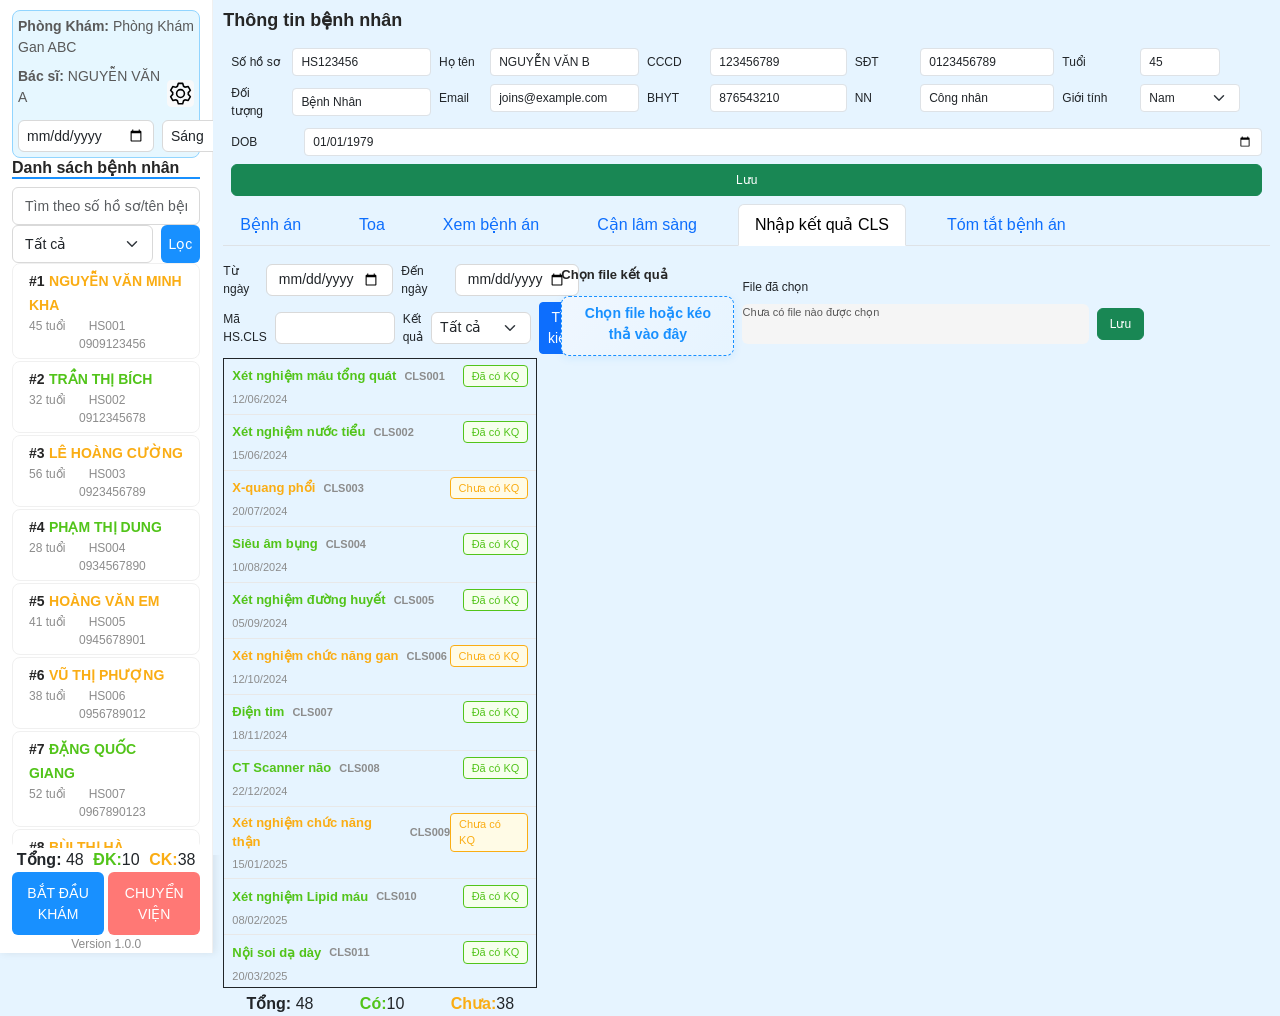
<file: ketquacanlamsang/index.html>
<!DOCTYPE html>
<html lang="en">

<head>
    <meta charset="UTF-8" />
    <meta name="viewport" content="width=device-width, initial-scale=1.0" />
    <link href="https://cdn.jsdelivr.net/npm/bootstrap@5.3.3/dist/css/bootstrap.min.css" rel="stylesheet" />
    <title>Nhập kết quả CLS</title>
</head>

<body
    style="background-color: #e6f4ff; font-family: -apple-system, BlinkMacSystemFont, 'Segoe UI', Roboto, 'Helvetica Neue', Arial, sans-serif;">
    <div class="row" style="margin: 0; height: 100vh;">
        <!-- slider -->
        <div class="col-2"
            style="background-color: #ffffff; padding-top: 10px; box-shadow: 2px 0 8px rgba(0,0,0,0.08); border-right: 1px solid #f0f0f0;">
            <!-- infor hopital -->
            <div style="padding: 5px; background-color: #e6f7ff; border-radius: 8px; border: 1px solid #91d5ff;">
                <div class="d-flex">
                    <div class="w-100">
                        <p style="margin-bottom: 8px; font-size: 14px; color: #595959;"><strong>Phòng Khám:</strong>
                            Phòng Khám Gan ABC</p>
                        <div class="d-flex justify-content-between align-items-center">
                            <p style="margin-bottom: 12px; font-size: 14px; color: #595959;"><strong>Bác sĩ:</strong>
                                NGUYỄN VĂN A
                            </p>
                            <div class="dropdown">
                                <button class="btn btn-sm btn-light p-0" type="button" id="userMenu"
                                    data-bs-toggle="dropdown" aria-expanded="false">
                                    <svg width="25px" height="25px" viewBox="0 0 1024 1024"
                                        xmlns="http://www.w3.org/2000/svg" fill="#000000">
                                        <g id="SVGRepo_bgCarrier" stroke-width="0"></g>
                                        <g id="SVGRepo_tracerCarrier" stroke-linecap="round" stroke-linejoin="round">
                                        </g>
                                        <g id="SVGRepo_iconCarrier">
                                            <path fill="#000000"
                                                d="M600.704 64a32 32 0 0 1 30.464 22.208l35.2 109.376c14.784 7.232 28.928 15.36 42.432 24.512l112.384-24.192a32 32 0 0 1 34.432 15.36L944.32 364.8a32 32 0 0 1-4.032 37.504l-77.12 85.12a357.12 357.12 0 0 1 0 49.024l77.12 85.248a32 32 0 0 1 4.032 37.504l-88.704 153.6a32 32 0 0 1-34.432 15.296L708.8 803.904c-13.44 9.088-27.648 17.28-42.368 24.512l-35.264 109.376A32 32 0 0 1 600.704 960H423.296a32 32 0 0 1-30.464-22.208L357.696 828.48a351.616 351.616 0 0 1-42.56-24.64l-112.32 24.256a32 32 0 0 1-34.432-15.36L79.68 659.2a32 32 0 0 1 4.032-37.504l77.12-85.248a357.12 357.12 0 0 1 0-48.896l-77.12-85.248A32 32 0 0 1 79.68 364.8l88.704-153.6a32 32 0 0 1 34.432-15.296l112.32 24.256c13.568-9.152 27.776-17.408 42.56-24.64l35.2-109.312A32 32 0 0 1 423.232 64H600.64zm-23.424 64H446.72l-36.352 113.088-24.512 11.968a294.113 294.113 0 0 0-34.816 20.096l-22.656 15.36-116.224-25.088-65.28 113.152 79.68 88.192-1.92 27.136a293.12 293.12 0 0 0 0 40.192l1.92 27.136-79.808 88.192 65.344 113.152 116.224-25.024 22.656 15.296a294.113 294.113 0 0 0 34.816 20.096l24.512 11.968L446.72 896h130.688l36.48-113.152 24.448-11.904a288.282 288.282 0 0 0 34.752-20.096l22.592-15.296 116.288 25.024 65.28-113.152-79.744-88.192 1.92-27.136a293.12 293.12 0 0 0 0-40.256l-1.92-27.136 79.808-88.128-65.344-113.152-116.288 24.96-22.592-15.232a287.616 287.616 0 0 0-34.752-20.096l-24.448-11.904L577.344 128zM512 320a192 192 0 1 1 0 384 192 192 0 0 1 0-384zm0 64a128 128 0 1 0 0 256 128 128 0 0 0 0-256z">
                                            </path>
                                        </g>
                                    </svg>
                                </button>
                                <ul class="dropdown-menu dropdown-menu-end" aria-labelledby="userMenu">
                                    <li><a class="dropdown-item" href="#" onclick="editProfile()">Sửa thông tin cá
                                            nhân</a></li>
                                    <li>
                                        <hr class="dropdown-divider">
                                    </li>
                                    <li><a class="dropdown-item text-danger" href="../index.html">Đăng xuất</a></li>
                                </ul>
                            </div>
                        </div>
                    </div>
                </div>

                <div class="d-flex align-items-center gap-2" style="margin-bottom: 0;">
                    <input type="date" class="form-control form-control-sm"
                        style="height: 32px; border-radius: 6px; border: 1px solid #d9d9d9; font-size: 14px; flex: 1;" />
                    <select class="form-select form-select-sm"
                        style="height: 32px; width: 85px; border-radius: 6px; border: 1px solid #d9d9d9; font-size: 14px;">
                        <option value="sang">Sáng</option>
                        <option value="chieu">Chiều</option>
                        <option value="toi">Tối</option>
                    </select>
                </div>
            </div>
            <!-- basic infor patient -->
            <div>
                <h6 style="font-size: 16px; font-weight: 600; color: #262626; border-bottom: 2px solid #1890ff;">
                    Danh sách bệnh nhân</h6>
                <input type="text" class="form-control" placeholder="Tìm theo số hồ sơ/tên bệnh nhân"
                    style="height: 38px; border-radius: 6px; border: 1px solid #d9d9d9; font-size: 14px;" />
                <div class="d-flex gap-2">
                    <select class="form-select"
                        style="height: 38px; border-radius: 6px; border: 1px solid #d9d9d9; font-size: 14px; flex: 1;">
                        <option value="tatca">Tất cả</option>
                        <option value="chodieutri">Chờ khám</option>
                        <option value="datieutri">Đã khám</option>
                    </select>
                    <button class="btn btn-primary btn-sm"
                        style="height: 38px; border-radius: 6px; background-color: #1890ff; border: none; font-size: 14px; font-weight: 500;">Lọc</button>
                </div>
                <div>
                    <ul class="list-group" id="danhSachBenhNhan"
                        style="max-height: 65vh; overflow-y: auto; border: none;">
                    </ul>
                </div>
            </div>
            <div class="d-flex justify-content-around">
                <span><span class="fw-bold">Tổng:</span> 48</span>
                <span><span class="fw-bold" style="color: #52c41a;">ĐK:</span>10</span>
                <span><span class="fw-bold" style="color: #faad14;">CK:</span>38</span>
            </div>
            <div class="d-flex flex-row gap-1">
                <button class="btn btn-sm w-50"
                    style="height: 7vh; border-radius: 6px; background-color: #1890ff; color: white; border: none; font-size: 14px; font-weight: 500; transition: all 0.3s;"
                    onmouseover="this.style.backgroundColor='#096dd9'"
                    onmouseout="this.style.backgroundColor='#1890ff'">
                    BẮT ĐẦU KHÁM
                </button>
                <button class="btn btn-sm w-50"
                    style="height: 7vh; border-radius: 6px; background-color: #ff7875; color: white; border: none; font-size: 14px; font-weight: 500; transition: all 0.3s;"
                    onmouseover="this.style.backgroundColor='#ff4d4f'"
                    onmouseout="this.style.backgroundColor='#ff7875'">
                    CHUYỂN VIỆN
                </button>
            </div>
            <!-- version -->
            <div class="text-center">
                <p style="margin: 0; font-size: 12px; color: #8c8c8c;">Version 1.0.0</p>
            </div>
        </div>

        <!-- content -->
        <div class="col-10" style="background-color: #e6f4ff; padding: 10px; height: 95vh;">
            <div>
                <!-- infor patient -->
                <div>
                    <h4 style="font-size: 18px; font-weight: 600; color: #262626;">Thông tin bệnh
                        nhân</h4>
                    <div id="patientInfoContainer" class="row align-content-center" style="margin: 0;">
                        <!-- input -->
                        <div class="d-flex gap-2 flex-wrap" style="padding: 8px;">
                            <!-- Column 1 -->
                            <div class="d-flex flex-column gap-2" style="flex: 1; min-width: 150px;">
                                <div class="d-flex align-items-center gap-2">
                                    <label class="mb-0" style="width: 80px; font-weight: 500; font-size: 12px;">Số hồ
                                        sơ</label>
                                    <input type="text" id="input_soHoSo" class="form-control form-control-sm"
                                        style="font-size: 12px;" value="HS123456" />
                                </div>
                                <div class="d-flex align-items-center gap-2">
                                    <label class="mb-0" style="width: 80px; font-weight: 500; font-size: 12px;">Đối
                                        tượng</label>
                                    <input type="text" id="input_doi_tuong" class="form-control form-control-sm"
                                        style="font-size: 12px;" value="Bệnh Nhân" />
                                </div>
                            </div>

                            <!-- Column 2 -->
                            <div class="d-flex flex-column gap-2" style="flex: 1; min-width: 200px;">
                                <div class="d-flex align-items-center gap-2">
                                    <label class="mb-0" style="width: 60px; font-weight: 500; font-size: 12px;">Họ
                                        tên</label>
                                    <input type="text" id="input_hoTen" class="form-control form-control-sm"
                                        style="font-size: 12px;" value="NGUYỄN VĂN B" />
                                </div>
                                <div class="d-flex align-items-center gap-2">
                                    <label class="mb-0"
                                        style="width: 60px; font-weight: 500; font-size: 12px;">Email</label>
                                    <input type="email" id="input_email" class="form-control form-control-sm"
                                        style="font-size: 12px;" value="joins@example.com" />
                                </div>
                            </div>

                            <!-- Column 3 -->
                            <div class="d-flex flex-column gap-2" style="flex: 1; min-width: 180px;">
                                <div class="d-flex align-items-center gap-2">
                                    <label class="mb-0"
                                        style="width: 85px; font-weight: 500; font-size: 12px;">CCCD</label>
                                    <input type="text" id="input_cccd" class="form-control form-control-sm"
                                        style="font-size: 12px;" value="123456789" />
                                </div>
                                <div class="d-flex align-items-center gap-2">
                                    <label class="mb-0" style="width: 85px; font-weight: 500; font-size: 12px;">
                                        BHYT</label>
                                    <input type="text" id="input_soTheBHYT" class="form-control form-control-sm"
                                        style="font-size: 12px;" value="876543210" />
                                </div>
                            </div>

                            <!-- Column 4 -->
                            <div class="d-flex flex-column gap-2" style="flex: 1; min-width: 180px;">
                                <div class="d-flex align-items-center gap-2">
                                    <label class="mb-0"
                                        style="width: 90px; font-weight: 500; font-size: 12px;">SĐT</label>
                                    <input type="tel" id="input_diDong" class="form-control form-control-sm"
                                        style="font-size: 12px;" value="0123456789" />
                                </div>
                                <div class="d-flex align-items-center gap-2">
                                    <label class="mb-0"
                                        style="width: 90px; font-weight: 500; font-size: 12px;">NN</label>
                                    <input type="text" id="input_ngheNhiep" class="form-control form-control-sm"
                                        style="font-size: 12px;" value="Công nhân" />
                                </div>
                            </div>

                            <!-- Column 5 -->
                            <div class="d-flex flex-column gap-2" style="flex: 1; min-width: 150px;">
                                <div class="d-flex align-items-center gap-2">
                                    <label class="mb-0"
                                        style="width: 70px; font-weight: 500; font-size: 12px;">Tuổi</label>
                                    <input type="number" id="input_tuoi" class="form-control form-control-sm"
                                        style="max-width: 80px; font-size: 12px;" value="45" />
                                </div>
                                <div class="d-flex align-items-center gap-2">
                                    <label class="mb-0" style="width: 70px; font-weight: 500; font-size: 12px;">Giới
                                        tính</label>
                                    <select id="input_gioiTinh" class="form-select form-select-sm"
                                        style="max-width: 100px; font-size: 12px;">
                                        <option value="Nam">Nam</option>
                                        <option value="Nữ">Nữ</option>
                                    </select>
                                </div>
                            </div>

                            <!-- Column 6 -->
                            <div class="d-flex flex-column gap-2" style="flex: 1; min-width: 150px;">
                                <div class="d-flex align-items-center gap-2">
                                    <label class="mb-0"
                                        style="width: 70px; font-weight: 500; font-size: 12px;">DOB</label>
                                    <input type="date" id="input_ngaySinh" class="form-control form-control-sm"
                                        style="font-size: 12px;" value="1979-01-01" />
                                </div>
                                <div class="d-flex align-items-center gap-2">
                                    <button onclick="savePatientInfo()" id="btnSave" class="btn btn-success btn-sm"
                                        style="width: 100%; height: 32px; border-radius: 6px; font-size: 12px; font-weight: 500;">
                                        Lưu
                                    </button>
                                </div>
                            </div>
                        </div>
                    </div>
                </div>
                <!-- comtent -->
                <div>
                    <!-- navbar -->
                    <nav class="">
                        <ul class="d-flex flex-row justify-content-start gap-4 nav nav-tabs">
                            <li class="">
                                <a class="nav-link" href="../benhan/">Bệnh án</a>
                            </li>
                            <li class="">
                                <a class="nav-link" href="../toa/">Toa</a>
                            </li>
                            <li class="">
                                <a class="nav-link" href="../xembenhan/">Xem bệnh án</a>
                            </li>
                            <li class="">
                                <a class="nav-link" href="../canlamsang/">Cận lâm sàng</a>
                            </li>
                            <li class="">
                                <a class="nav-link active" href="../ketquacanlamsang/">Nhập kết quả CLS</a>
                            </li>
                            <li class="">
                                <a class="nav-link" href="../tomtatbenhan/">Tóm tắt bệnh án</a>
                            </li>
                        </ul>
                    </nav>

                    <div style="margin-top: 16px;">
                        <div class="d-flex gap-">
                            <div class="d-flex flex-column gap-1" style="width: 30%;">
                                <div class="d-flex gap-2 align-items-center justify-content-between">
                                    <div class="d-flex align-items-center ">
                                        <div class="w-25" style="font-size: 12px;">
                                            Từ ngày
                                        </div>
                                        <div class="w-75">
                                            <input type="date" class="form-control"
                                                style="height: 32px; border-radius: 6px; border: 1px solid #d9d9d9; font-size: 14px;" />
                                        </div>
                                    </div>
                                    <div class="d-flex align-items-center gap-2">
                                        <div style="font-size: 12px;">
                                            Đến ngày
                                        </div>
                                        <div style="width: 70%;">
                                            <input type="date" class="form-control"
                                                style="height: 32px; border-radius: 6px; border: 1px solid #d9d9d9; font-size: 14px;" />
                                        </div>
                                    </div>
                                </div>
                                <div class="d-flex align-items-center gap-2">
                                    <div class="d-flex align-items-center gap-2">
                                        <label for="" style="font-size: 12px;">Mã HS.CLS</label>
                                        <input type="text" class="form-control form-control-sm"
                                            style="height: 32px; border-radius: 6px; border: 1px solid #d9d9d9; font-size: 14px; width: 120px;" />
                                    </div>
                                    <div class="d-flex align-items-center gap-2">
                                        <label for="" style="font-size: 12px;">Kết quả</label>
                                        <select class="form-select form-select-sm"
                                            style="height: 32px; border-radius: 6px; border: 1px solid #d9d9d9; font-size: 14px; width: 100px;">
                                            <option value="tatca">Tất cả</option>
                                            <option value="chuaCoKetQua">Chưa có</option>
                                            <option value="daCoKetQua">Đã có</option>
                                        </select>
                                    </div>
                                    <div class="">
                                        <button class="btn btn-primary btn-sm">Tìm kiếm</button>
                                    </div>
                                </div>

                                <div id="danhSachKQCLS" class="border-1 border-dark border"
                                    style="max-height: 70vh; min-height: 65vh; overflow-y: auto;">
                                </div>
                                <div class="d-flex justify-content-around">
                                    <span><span class="fw-bold">Tổng:</span> 48</span>
                                    <span><span class="fw-bold" style="color: #52c41a;">Có:</span>10</span>
                                    <span><span class="fw-bold" style="color: #faad14;">Chưa:</span>38</span>
                                </div>
                            </div>
                            <div style="width: 70%;" class="ps-4">
                                <div class="d-flex align-items-center gap-2">
                                    <div class="mb-3 w-25">
                                        <label for="fileInput" class="form-label"
                                            style="font-weight: 600; font-size: 13px; color: #262626; margin-bottom: 12px;">Chọn
                                            file kết quả</label>
                                        <div id="dropZone" style="position: relative; width: 100%;">
                                            <input type="file" class="form-control" id="fileInput"
                                                accept=".pdf,.jpg,.jpeg,.png,.doc,.docx"
                                                style="position: absolute; opacity: 0; width: 100%; height: 100%; cursor: pointer; z-index: 2;">
                                            <button type="button" class="btn btn-outline-primary" id="uploadBtn"
                                                style="width: 100%; min-height: 30px; border-radius: 8px; font-size: 13px; display: flex; flex-direction: column; align-items: center; justify-content: center; gap: 12px; border: 1px dashed #1890ff; background: linear-gradient(135deg, #f0f7ff 0%, #e6f4ff 100%); transition: all 0.3s ease; box-shadow: 0 2px 8px rgba(24, 144, 255, 0.1);">
                                                <div style="text-align: center;">
                                                    <div
                                                        style="color: #1890ff; font-weight: 600; font-size: 14px; margin-bottom: 4px;">
                                                        Chọn file hoặc kéo thả vào đây
                                                    </div>
                                                </div>
                                            </button>
                                        </div>
                                    </div>
                                    <div class="mb-3 w-50">
                                        <label class="form-label" style="font-weight: 500; font-size: 12px;">File đã
                                            chọn</label>
                                        <div id="fileInfo"
                                            style="background-color: #f5f5f5; border-radius: 6px; min-height: 40px; font-size: 11px; color: #595959; max-width: 100%; overflow: hidden;">
                                            Chưa có file nào được chọn
                                        </div>
                                    </div>
                                    <div class="w-25" style="padding-top: 15px;">
                                        <button class="btn btn-success"
                                            style="border-radius: 6px; font-size: 12px; font-weight: 500;">
                                            Lưu
                                        </button>
                                    </div>
                                </div>
                                <!-- Preview Area -->
                                <div id="filePreview" style="display: none">
                                    <div id="previewContainer">
                                        <!-- Preview content will be inserted here -->
                                    </div>
                                </div>
                            </div>
                        </div>
                    </div>
                </div>
            </div>
        </div>
    </div>
    </div>

    <script src="../data.js"></script>
    <script>
        // Hiển thị danh sách kết quả CLS
        function hienThiKetQuaCLS() {
            const container = document.getElementById('danhSachKQCLS');
            container.innerHTML = '';

            danhSachKetQuaCLS.forEach(cls => {
                const div = document.createElement('div');
                div.style.cssText = 'padding: 6px 8px; border-bottom: 1px solid #e8e8e8; cursor: pointer; transition: background-color 0.2s;';
                div.onmouseover = function () { this.style.backgroundColor = '#f0f0f0'; };
                div.onmouseout = function () { this.style.backgroundColor = 'transparent'; };

                const labelColor = cls.isKetQua ? '#52c41a' : '#faad14';
                const labelText = cls.isKetQua ? 'Đã có KQ' : 'Chưa có KQ';
                const labelBgColor = cls.isKetQua ? '#f6ffed' : '#fffbe6';

                div.innerHTML = `
                    <div style="display: flex; justify-content: space-between; align-items: center; margin-bottom: 4px;">
                        <div style="display: flex; align-items: center; gap: 8px;">
                            <p style="margin: 0; font-weight: 700; color: ${labelColor}; font-size: 13px;">${cls.tenXetNghiem}</p>
                            <p style="margin: 0; font-size: 11px; color: #8c8c8c; font-weight: 600;">${cls.maHSCLS}</p>
                        </div>
                        <span style="padding: 2px 8px; border-radius: 4px; font-size: 11px; font-weight: 500; color: ${labelColor}; background-color: ${labelBgColor}; border: 1px solid ${labelColor};">${labelText}</span>
                    </div>
                    <div style="display: flex; justify-content: flex-start; align-items: center;">
                        <p style="margin: 0; font-size: 11px; color: #8c8c8c;">${formatDate(cls.ngay)}</p>
                    </div>
                `;
                container.appendChild(div);
            });
        }

        // Format date
        function formatDate(dateString) {
            const date = new Date(dateString);
            const day = String(date.getDate()).padStart(2, '0');
            const month = String(date.getMonth() + 1).padStart(2, '0');
            const year = date.getFullYear();
            return `${day}/${month}/${year}`;
        }

        // Xử lý hiển thị file đã chọn
        const fileInput = document.getElementById('fileInput');
        const dropZone = document.getElementById('dropZone');
        const uploadBtn = document.getElementById('uploadBtn');

        // Hover effect for upload button
        uploadBtn.addEventListener('mouseenter', function () {
            this.style.borderColor = '#096dd9';
            this.style.background = 'linear-gradient(135deg, #e6f4ff 0%, #d6ecff 100%)';
            this.style.transform = 'translateY(-2px)';
            this.style.boxShadow = '0 4px 12px rgba(24, 144, 255, 0.2)';
            this.querySelector('svg').style.transform = 'scale(1.1)';
        });

        uploadBtn.addEventListener('mouseleave', function () {
            this.style.borderColor = '#1890ff';
            this.style.background = 'linear-gradient(135deg, #f0f7ff 0%, #e6f4ff 100%)';
            this.style.transform = 'translateY(0)';
            this.style.boxShadow = '0 2px 8px rgba(24, 144, 255, 0.1)';
            this.querySelector('svg').style.transform = 'scale(1)';
        });

        // Drag and drop events
        ['dragenter', 'dragover', 'dragleave', 'drop'].forEach(eventName => {
            dropZone.addEventListener(eventName, preventDefaults, false);
        });

        function preventDefaults(e) {
            e.preventDefault();
            e.stopPropagation();
        }

        ['dragenter', 'dragover'].forEach(eventName => {
            dropZone.addEventListener(eventName, function () {
                uploadBtn.style.borderColor = '#52c41a';
                uploadBtn.style.background = 'linear-gradient(135deg, #f6ffed 0%, #d9f7be 100%)';
                uploadBtn.style.transform = 'scale(1.02)';
            });
        });

        ['dragleave', 'drop'].forEach(eventName => {
            dropZone.addEventListener(eventName, function () {
                uploadBtn.style.borderColor = '#1890ff';
                uploadBtn.style.background = 'linear-gradient(135deg, #f0f7ff 0%, #e6f4ff 100%)';
                uploadBtn.style.transform = 'scale(1)';
            });
        });

        dropZone.addEventListener('drop', function (e) {
            const dt = e.dataTransfer;
            const files = dt.files;
            fileInput.files = files;
            fileInput.dispatchEvent(new Event('change'));
        });

        fileInput.addEventListener('change', function (e) {
            const file = e.target.files[0];
            const fileInfo = document.getElementById('fileInfo');
            const filePreview = document.getElementById('filePreview');
            const previewContainer = document.getElementById('previewContainer');

            if (file) {
                const fileSize = (file.size / 1024 / 1024).toFixed(2);
                fileInfo.innerHTML = `
                    <div style="display: flex; align-items: center; gap: 12px; animation: fadeIn 0.3s ease;">
                        <div style="width: 48px; height: 48px; border-radius: 8px; background: linear-gradient(135deg, #e6f4ff 0%, #bae0ff 100%); display: flex; align-items: center; justify-content: center; flex-shrink: 0;">
                            <svg width="24" height="24" viewBox="0 0 24 24" fill="none" xmlns="http://www.w3.org/2000/svg">
                                <path d="M14 2H6C5.46957 2 4.96086 2.21071 4.58579 2.58579C4.21071 2.96086 4 3.46957 4 4V20C4 20.5304 4.21071 21.0391 4.58579 21.4142C4.96086 21.7893 5.46957 22 6 22H18C18.5304 22 19.0391 21.7893 19.4142 21.4142C19.7893 21.0391 20 20.5304 20 20V8L14 2Z" stroke="#1890ff" stroke-width="2" stroke-linecap="round" stroke-linejoin="round"/>
                                <path d="M14 2V8H20" stroke="#1890ff" stroke-width="2" stroke-linecap="round" stroke-linejoin="round"/>
                            </svg>
                        </div>
                        <div style="flex: 1; min-width: 0; overflow: hidden;">
                            <p style="margin: 0; font-weight: 600; color: #262626; font-size: 13px; overflow: hidden; text-overflow: ellipsis; white-space: nowrap;" title="${file.name}">${file.name}</p>
                            <p style="margin: 0; font-size: 12px; color: #8c8c8c; margin-top: 2px;">${fileSize} MB</p>
                        </div>
                        <button onclick="deleteFile()" class="btn btn-sm btn-danger" style="height: 36px; width: 80px; border-radius: 6px; font-size: 12px; font-weight: 500; transition: all 0.3s; flex-shrink: 0;">
                            Xóa
                        </button>
                    </div>
                `;

                // Display file preview
                const fileType = file.type;
                const fileName = file.name.toLowerCase();

                if (fileType === 'application/pdf' || fileName.endsWith('.pdf')) {
                    // Preview PDF files
                    const reader = new FileReader();
                    reader.onload = function (e) {
                        previewContainer.innerHTML = `
                            <embed src="${e.target.result}" type="application/pdf" 
                                   style="width: 100%; height: 70vh; border-radius: 4px;">
                        `;
                        filePreview.style.display = 'block';
                    };
                    reader.readAsDataURL(file);
                } else {
                    // For other file types (doc, docx, etc.)
                    previewContainer.innerHTML = `
                        <div style="text-align: center; padding: 40px; color: #8c8c8c;">
                            <svg width="64" height="64" viewBox="0 0 24 24" fill="none" xmlns="http://www.w3.org/2000/svg" style="margin-bottom: 16px;">
                                <path d="M14 2H6C5.46957 2 4.96086 2.21071 4.58579 2.58579C4.21071 2.96086 4 3.46957 4 4V20C4 20.5304 4.21071 21.0391 4.58579 21.4142C4.96086 21.7893 5.46957 22 6 22H18C18.5304 22 19.0391 21.7893 19.4142 21.4142C19.7893 21.0391 20 20.5304 20 20V8L14 2Z" stroke="#1890ff" stroke-width="2" stroke-linecap="round" stroke-linejoin="round"/>
                                <path d="M14 2V8H20" stroke="#1890ff" stroke-width="2" stroke-linecap="round" stroke-linejoin="round"/>
                            </svg>
                            <p style="font-size: 14px; font-weight: 600; color: #262626; margin-bottom: 8px;">${file.name}</p>
                            <p style="font-size: 12px;">Không thể xem trước định dạng file này</p>
                            <p style="font-size: 12px;">File sẽ được lưu khi bạn nhấn nút "Lưu"</p>
                        </div>
                    `;
                    filePreview.style.display = 'block';
                }
            } else {
                fileInfo.innerHTML = '<div style="color: #8c8c8c; font-style: italic;">Chưa có file nào được chọn</div>';
                filePreview.style.display = 'none';
            }
        });

        // Hàm xóa file
        function deleteFile() {
            document.getElementById('fileInput').value = '';
            document.getElementById('fileInfo').innerHTML = '<div style="color: #8c8c8c; font-style: italic;">Chưa có file nào được chọn</div>';
            document.getElementById('filePreview').style.display = 'none';
            document.getElementById('previewContainer').innerHTML = '';
        }

        // Hàm lưu file


        // Hàm reset form
        function resetForm() {
            document.getElementById('fileInput').value = '';
            document.getElementById('fileInfo').innerHTML = '<div style="color: #8c8c8c; font-style: italic;">Chưa có file nào được chọn</div>';
        }

    </script>
    <script>

        // Hiển thị danh sách bệnh nhân
        function hienThiBenhNhan() {
            const danhSach = document.getElementById('danhSachBenhNhan');
            danhSach.innerHTML = '';

            danhSachBenhNhan.forEach(bn => {
                const li = document.createElement('li');
                li.className = 'list-group-item';
                li.style.cssText = 'border: 1px solid #f0f0f0; border-radius: 8px; margin-bottom: 2px; padding: 5px 16px; cursor: pointer; transition: all 0.3s; background-color: #ffffff;';
                li.onmouseover = function () { this.style.backgroundColor = '#fafafa'; this.style.boxShadow = '0 2px 8px rgba(0,0,0,0.08)'; };
                li.onmouseout = function () { this.style.backgroundColor = '#ffffff'; this.style.boxShadow = 'none'; };
                li.innerHTML = `
                    <div style="display: flex; justify-content: space-between; align-items: center;;">
                        <div>
                            <strong style="color: #262626; font-size: 14px;">#${bn.id}</strong>
                            <strong style="color: ${bn.trangThai === 'CK' ? '#faad14' : '#52c41a'}; font-size: 14px;">${bn.hoTen.toUpperCase()}</strong>
                        </div>
                    </div>
                    <div style="font-size: 12px; color: #8c8c8c;">
                        <span style="margin-right: 12px;">${bn.tuoi} tuổi</span>
                        <span style="color: #8c8c8c; font-size: 12px; margin-left: 8px;">${bn.soHoSo}</span>
                        <span style="margin-left: 50px;">${bn.diDong}</span>
                    </div>
                `;
                danhSach.appendChild(li);
            });
        }

        // Hiển thị khi trang load
        hienThiBenhNhan();
        hienThiKetQuaCLS();
    </script>
    <script src="https://cdn.jsdelivr.net/npm/bootstrap@5.3.3/dist/js/bootstrap.bundle.min.js"></script>
</body>

</html>
</file>
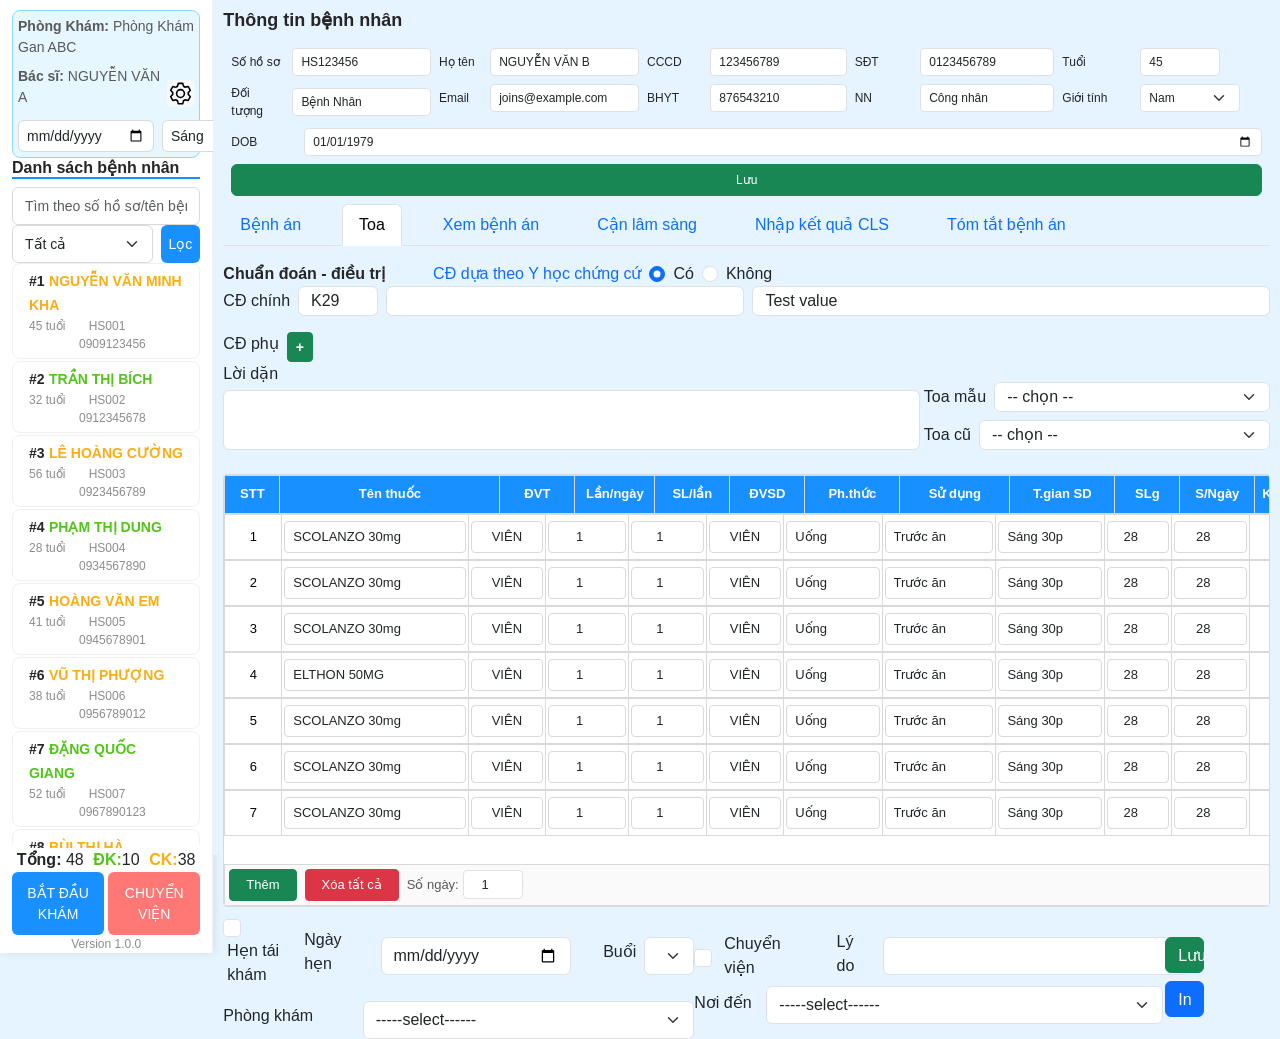
<file: toa/index.html>
<!DOCTYPE html>
<html lang="en">

<head>
    <meta charset="UTF-8" />
    <meta name="viewport" content="width=device-width, initial-scale=1.0" />
    <link href="https://cdn.jsdelivr.net/npm/bootstrap@5.3.3/dist/css/bootstrap.min.css" rel="stylesheet" />
    <link rel="stylesheet" href="./style.css" />
    <title>Toa</title>
</head>

<body
    style="background-color: #e6f4ff; font-family: -apple-system, BlinkMacSystemFont, 'Segoe UI', Roboto, 'Helvetica Neue', Arial, sans-serif;">
    <div class="row" style="margin: 0; height: 100vh;">
        <!-- slider -->
        <div class="col-2"
            style="background-color: #ffffff; padding-top: 10px; box-shadow: 2px 0 8px rgba(0,0,0,0.08); border-right: 1px solid #f0f0f0;">
            <!-- infor hopital -->
            <div style="padding: 5px; background-color: #e6f7ff; border-radius: 8px; border: 1px solid #91d5ff;">
                <div class="d-flex">
                    <div class="w-100">
                        <p style="margin-bottom: 8px; font-size: 14px; color: #595959;"><strong>Phòng Khám:</strong>
                            Phòng Khám Gan ABC</p>
                        <div class="d-flex justify-content-between align-items-center">
                            <p style="margin-bottom: 12px; font-size: 14px; color: #595959;"><strong>Bác sĩ:</strong>
                                NGUYỄN VĂN A
                            </p>
                            <div class="dropdown">
                                <button class="btn btn-sm btn-light p-0" type="button" id="userMenu"
                                    data-bs-toggle="dropdown" aria-expanded="false">
                                    <svg width="25px" height="25px" viewBox="0 0 1024 1024"
                                        xmlns="http://www.w3.org/2000/svg" fill="#000000">
                                        <g id="SVGRepo_bgCarrier" stroke-width="0"></g>
                                        <g id="SVGRepo_tracerCarrier" stroke-linecap="round" stroke-linejoin="round">
                                        </g>
                                        <g id="SVGRepo_iconCarrier">
                                            <path fill="#000000"
                                                d="M600.704 64a32 32 0 0 1 30.464 22.208l35.2 109.376c14.784 7.232 28.928 15.36 42.432 24.512l112.384-24.192a32 32 0 0 1 34.432 15.36L944.32 364.8a32 32 0 0 1-4.032 37.504l-77.12 85.12a357.12 357.12 0 0 1 0 49.024l77.12 85.248a32 32 0 0 1 4.032 37.504l-88.704 153.6a32 32 0 0 1-34.432 15.296L708.8 803.904c-13.44 9.088-27.648 17.28-42.368 24.512l-35.264 109.376A32 32 0 0 1 600.704 960H423.296a32 32 0 0 1-30.464-22.208L357.696 828.48a351.616 351.616 0 0 1-42.56-24.64l-112.32 24.256a32 32 0 0 1-34.432-15.36L79.68 659.2a32 32 0 0 1 4.032-37.504l77.12-85.248a357.12 357.12 0 0 1 0-48.896l-77.12-85.248A32 32 0 0 1 79.68 364.8l88.704-153.6a32 32 0 0 1 34.432-15.296l112.32 24.256c13.568-9.152 27.776-17.408 42.56-24.64l35.2-109.312A32 32 0 0 1 423.232 64H600.64zm-23.424 64H446.72l-36.352 113.088-24.512 11.968a294.113 294.113 0 0 0-34.816 20.096l-22.656 15.36-116.224-25.088-65.28 113.152 79.68 88.192-1.92 27.136a293.12 293.12 0 0 0 0 40.192l1.92 27.136-79.808 88.192 65.344 113.152 116.224-25.024 22.656 15.296a294.113 294.113 0 0 0 34.816 20.096l24.512 11.968L446.72 896h130.688l36.48-113.152 24.448-11.904a288.282 288.282 0 0 0 34.752-20.096l22.592-15.296 116.288 25.024 65.28-113.152-79.744-88.192 1.92-27.136a293.12 293.12 0 0 0 0-40.256l-1.92-27.136 79.808-88.128-65.344-113.152-116.288 24.96-22.592-15.232a287.616 287.616 0 0 0-34.752-20.096l-24.448-11.904L577.344 128zM512 320a192 192 0 1 1 0 384 192 192 0 0 1 0-384zm0 64a128 128 0 1 0 0 256 128 128 0 0 0 0-256z">
                                            </path>
                                        </g>
                                    </svg>
                                </button>
                                <ul class="dropdown-menu dropdown-menu-end" aria-labelledby="userMenu">
                                    <li><a class="dropdown-item" href="#" onclick="editProfile()">Sửa thông tin cá
                                            nhân</a></li>
                                    <li>
                                        <hr class="dropdown-divider">
                                    </li>
                                    <li><a class="dropdown-item text-danger" href="../index.html">Đăng xuất</a></li>
                                </ul>
                            </div>
                        </div>
                    </div>
                </div>

                <div class="d-flex align-items-center gap-2" style="margin-bottom: 0;">
                    <input type="date" class="form-control form-control-sm"
                        style="height: 32px; border-radius: 6px; border: 1px solid #d9d9d9; font-size: 14px; flex: 1;" />
                    <select class="form-select form-select-sm"
                        style="height: 32px; width: 85px; border-radius: 6px; border: 1px solid #d9d9d9; font-size: 14px;">
                        <option value="sang">Sáng</option>
                        <option value="chieu">Chiều</option>
                        <option value="toi">Tối</option>
                    </select>
                </div>
            </div>
            <!-- basic infor patient -->
            <div>
                <h6 style="font-size: 16px; font-weight: 600; color: #262626; border-bottom: 2px solid #1890ff;">
                    Danh sách bệnh nhân</h6>
                <input type="text" class="form-control" placeholder="Tìm theo số hồ sơ/tên bệnh nhân"
                    style="height: 38px; border-radius: 6px; border: 1px solid #d9d9d9; font-size: 14px;" />
                <div class="d-flex gap-2">
                    <select class="form-select"
                        style="height: 38px; border-radius: 6px; border: 1px solid #d9d9d9; font-size: 14px; flex: 1;">
                        <option value="tatca">Tất cả</option>
                        <option value="chodieutri">Chờ khám</option>
                        <option value="datieutri">Đã khám</option>
                    </select>
                    <button class="btn btn-primary btn-sm"
                        style="height: 38px; border-radius: 6px; background-color: #1890ff; border: none; font-size: 14px; font-weight: 500;">Lọc</button>
                </div>
                <div>
                    <ul class="list-group" id="danhSachBenhNhan"
                        style="max-height: 65vh; overflow-y: auto; border: none;">
                    </ul>
                </div>
            </div>
            <div class="d-flex justify-content-around">
                <span><span class="fw-bold">Tổng:</span> 48</span>
                <span><span class="fw-bold" style="color: #52c41a;">ĐK:</span>10</span>
                <span><span class="fw-bold" style="color: #faad14;">CK:</span>38</span>
            </div>
            <div class="d-flex flex-row gap-1">
                <button class="btn btn-sm w-50"
                    style="height: 7vh; border-radius: 6px; background-color: #1890ff; color: white; border: none; font-size: 14px; font-weight: 500; transition: all 0.3s;"
                    onmouseover="this.style.backgroundColor='#096dd9'"
                    onmouseout="this.style.backgroundColor='#1890ff'">
                    BẮT ĐẦU KHÁM
                </button>
                <button class="btn btn-sm w-50"
                    style="height: 7vh; border-radius: 6px; background-color: #ff7875; color: white; border: none; font-size: 14px; font-weight: 500; transition: all 0.3s;"
                    onmouseover="this.style.backgroundColor='#ff4d4f'"
                    onmouseout="this.style.backgroundColor='#ff7875'">
                    CHUYỂN VIỆN
                </button>
            </div>
            <!-- version -->
            <div class="text-center">
                <p style="margin: 0; font-size: 12px; color: #8c8c8c;">Version 1.0.0</p>
            </div>
        </div>
        <!-- content -->
        <div class="col-10" style="background-color: #e6f4ff; padding: 10px; height: 95vh;">
            <div>
                <!-- infor patient -->
                <div>
                    <h4 style="font-size: 18px; font-weight: 600; color: #262626;">Thông tin bệnh
                        nhân</h4>
                    <div id="patientInfoContainer" class="row align-content-center" style="margin: 0;">
                        <!-- input -->
                        <div class="d-flex gap-2 flex-wrap" style="padding: 8px;">
                            <!-- Column 1 -->
                            <div class="d-flex flex-column gap-2" style="flex: 1; min-width: 150px;">
                                <div class="d-flex align-items-center gap-2">
                                    <label class="mb-0" style="width: 80px; font-weight: 500; font-size: 12px;">Số hồ
                                        sơ</label>
                                    <input type="text" id="input_soHoSo" class="form-control form-control-sm"
                                        style="font-size: 12px;" value="HS123456" />
                                </div>
                                <div class="d-flex align-items-center gap-2">
                                    <label class="mb-0" style="width: 80px; font-weight: 500; font-size: 12px;">Đối
                                        tượng</label>
                                    <input type="text" id="input_doi_tuong" class="form-control form-control-sm"
                                        style="font-size: 12px;" value="Bệnh Nhân" />
                                </div>
                            </div>

                            <!-- Column 2 -->
                            <div class="d-flex flex-column gap-2" style="flex: 1; min-width: 200px;">
                                <div class="d-flex align-items-center gap-2">
                                    <label class="mb-0" style="width: 60px; font-weight: 500; font-size: 12px;">Họ
                                        tên</label>
                                    <input type="text" id="input_hoTen" class="form-control form-control-sm"
                                        style="font-size: 12px;" value="NGUYỄN VĂN B" />
                                </div>
                                <div class="d-flex align-items-center gap-2">
                                    <label class="mb-0"
                                        style="width: 60px; font-weight: 500; font-size: 12px;">Email</label>
                                    <input type="email" id="input_email" class="form-control form-control-sm"
                                        style="font-size: 12px;" value="joins@example.com" />
                                </div>
                            </div>

                            <!-- Column 3 -->
                            <div class="d-flex flex-column gap-2" style="flex: 1; min-width: 180px;">
                                <div class="d-flex align-items-center gap-2">
                                    <label class="mb-0"
                                        style="width: 85px; font-weight: 500; font-size: 12px;">CCCD</label>
                                    <input type="text" id="input_cccd" class="form-control form-control-sm"
                                        style="font-size: 12px;" value="123456789" />
                                </div>
                                <div class="d-flex align-items-center gap-2">
                                    <label class="mb-0" style="width: 85px; font-weight: 500; font-size: 12px;">
                                        BHYT</label>
                                    <input type="text" id="input_soTheBHYT" class="form-control form-control-sm"
                                        style="font-size: 12px;" value="876543210" />
                                </div>
                            </div>

                            <!-- Column 4 -->
                            <div class="d-flex flex-column gap-2" style="flex: 1; min-width: 180px;">
                                <div class="d-flex align-items-center gap-2">
                                    <label class="mb-0"
                                        style="width: 90px; font-weight: 500; font-size: 12px;">SĐT</label>
                                    <input type="tel" id="input_diDong" class="form-control form-control-sm"
                                        style="font-size: 12px;" value="0123456789" />
                                </div>
                                <div class="d-flex align-items-center gap-2">
                                    <label class="mb-0"
                                        style="width: 90px; font-weight: 500; font-size: 12px;">NN</label>
                                    <input type="text" id="input_ngheNhiep" class="form-control form-control-sm"
                                        style="font-size: 12px;" value="Công nhân" />
                                </div>
                            </div>

                            <!-- Column 5 -->
                            <div class="d-flex flex-column gap-2" style="flex: 1; min-width: 150px;">
                                <div class="d-flex align-items-center gap-2">
                                    <label class="mb-0"
                                        style="width: 70px; font-weight: 500; font-size: 12px;">Tuổi</label>
                                    <input type="number" id="input_tuoi" class="form-control form-control-sm"
                                        style="max-width: 80px; font-size: 12px;" value="45" />
                                </div>
                                <div class="d-flex align-items-center gap-2">
                                    <label class="mb-0" style="width: 70px; font-weight: 500; font-size: 12px;">Giới
                                        tính</label>
                                    <select id="input_gioiTinh" class="form-select form-select-sm"
                                        style="max-width: 100px; font-size: 12px;">
                                        <option value="Nam">Nam</option>
                                        <option value="Nữ">Nữ</option>
                                    </select>
                                </div>
                            </div>

                            <!-- Column 6 -->
                            <div class="d-flex flex-column gap-2" style="flex: 1; min-width: 150px;">
                                <div class="d-flex align-items-center gap-2">
                                    <label class="mb-0"
                                        style="width: 70px; font-weight: 500; font-size: 12px;">DOB</label>
                                    <input type="date" id="input_ngaySinh" class="form-control form-control-sm"
                                        style="font-size: 12px;" value="1979-01-01" />
                                </div>
                                <div class="d-flex align-items-center gap-2">
                                    <button onclick="savePatientInfo()" id="btnSave" class="btn btn-success btn-sm"
                                        style="width: 100%; height: 32px; border-radius: 6px; font-size: 12px; font-weight: 500;">
                                        Lưu
                                    </button>
                                </div>
                            </div>
                        </div>
                    </div>
                </div>

                <!-- comtent -->
                <div>
                    <!-- navbar -->
                    <nav class="">
                        <ul class="d-flex flex-row justify-content-start gap-4 nav nav-tabs">
                            <li class="">
                                <a class="nav-link" href="../benhan/">Bệnh án</a>
                            </li>
                            <li class="">
                                <a class="nav-link active" href="../toa/">Toa</a>
                            </li>
                            <li class="">
                                <a class="nav-link" href="../xembenhan/">Xem bệnh án</a>
                            </li>
                            <li class="">
                                <a class="nav-link" href="../canlamsang/">Cận lâm sàng</a>
                            </li>
                            <li class="">
                                <a class="nav-link" href="../ketquacanlamsang/">Nhập kết quả CLS</a>
                            </li>
                            <li class="">
                                <a class="nav-link" href="../tomtatbenhan/">Tóm tắt bệnh án</a>
                            </li>
                        </ul>
                    </nav>

                    <div style="margin-top: 16px;">
                        <div class="d-flex gap-5 align-items-center">
                            <h5 style="font-size: 16px; font-weight: 600; color: #262626; margin-bottom: 0;">Chuẩn đoán
                                -
                                điều trị
                            </h5>
                            <div class="d-flex align-items-center gap-2">
                                <span class="his-label text-primary">CĐ dựa theo Y học chứng
                                    cứ</span>
                                <div class="form-check form-check-inline m-0">
                                    <input class="form-check-input" type="radio" name="evidence" id="evYes" checked>
                                    <label class="form-check-label" for="evYes">Có</label>
                                </div>
                                <div class="form-check form-check-inline m-0">
                                    <input class="form-check-input" type="radio" name="evidence" id="evNo">
                                    <label class="form-check-label" for="evNo">Không</label>
                                </div>
                            </div>
                        </div>

                        <div class="d-flex flex-column gap-2">
                            <div class="d-flex flex-column gap-3">
                                <!-- chuẩn đoán -điều trị -->
                                <div class="d-flex gap-2 align-items-lg-center">
                                    <div class="">
                                        <div class="his-label">CĐ chính</div>
                                    </div>

                                    <div class="">
                                        <input class="form-control" style="width: 80px; height: 30px;" value="K29" />
                                    </div>

                                    <div class="">
                                        <input class="form-control" style="width: 28vw;  height: 30px;" />
                                    </div>

                                    <div class="flex-grow-1">
                                        <input class="form-control" style="width: 100%; height: 30px;"
                                            value="Test value" />
                                    </div>
                                </div>

                                <!-- HÀNG: CĐ phụ + nút -->
                                <div id="additionalDiagnosisContainer">
                                    <div class="mb-2">
                                        <div class="d-flex align-items-start gap-2">
                                            <!-- title -->
                                            <div class="d-flex align-content-center gap-2">
                                                <div class="his-label">CĐ phụ</div>
                                                <button class="btn btn-sm btn-success" type="button"
                                                    style="height: 30px;" onclick="addDiagnosisRow()">
                                                    <strong>+</strong>
                                                </button>
                                            </div>
                                            <!-- input CĐ phụ -->
                                            <div class="d-flex flex-column gap-0 input_cdphu flex-grow-1"
                                                style="max-height: 80px; overflow-y: auto;">
                                                <!-- rows added dynamically here -->
                                            </div>
                                        </div>

                                        <!-- HÀNG: Lời dặn + Toa mẫu/Toa cũ -->
                                        <div class="row g-1 align-items-end">
                                            <div class="col-8">
                                                <div class="his-label mb-1">Lời dặn</div>
                                                <textarea class="form-control"
                                                    style="resize: none; height: 60px;"></textarea>
                                            </div>
                                            <div class="col-4">
                                                <div class="d-flex flex-column gap-2">
                                                    <div class="d-flex gap-2 align-items-center">
                                                        <p class="mb-0">Toa mẫu</p>
                                                        <select class="form-select py-0" style="height: 30px; flex: 1;">
                                                            <option selected>-- chọn --</option>
                                                            <option>Toa viêm dạ dày</option>
                                                            <option>Toa trào ngược</option>
                                                        </select>
                                                    </div>
                                                    <div class="d-flex gap-2 align-items-center">
                                                        <p class="mb-0">Toa cũ</p>
                                                        <select class="form-select py-0" style="height: 30px; flex: 1;">
                                                            <option selected>-- chọn --</option>
                                                            <option>Toa viêm dạ dày</option>
                                                            <option>Toa trào ngược</option>
                                                        </select>
                                                    </div>
                                                </div>
                                            </div>
                                        </div>

                                    </div>
                                </div>

                                <!-- toa thuốc -->
                                <div class="rx-table-container">
                                    <table class="table table-bordered rx-table">
                                        <thead>
                                            <tr>
                                                <th>STT</th>
                                                <th>Tên thuốc</th>
                                                <th>ĐVT</th>
                                                <th>Lần/ngày</th>
                                                <th>SL/lần</th>
                                                <th>ĐVSD</th>
                                                <th>Ph.thức</th>
                                                <th>Sử dụng</th>
                                                <th>T.gian SD</th>
                                                <th>SLg</th>
                                                <th>S/Ngày</th>
                                                <th>Không BHYT</th>
                                                <th></th>
                                            </tr>
                                        </thead>
                                        <tbody id="rxBody">
                                            <tr>
                                                <td class="text-center">1</td>
                                                <td><input class="form-control rx-input" value="SCOLANZO 30mg"></td>
                                                <td>
                                                    <input class="form-control rx-input text-center" value="VIÊN">
                                                </td>
                                                <td>
                                                    <input type="number" class="form-control rx-input text-center"
                                                        value="1" min="1">
                                                </td>
                                                <td>
                                                    <input type="number" class="form-control rx-input text-center"
                                                        value="1" min="1">
                                                </td>
                                                <td>
                                                    <input class="form-control rx-input text-center" value="VIÊN">
                                                </td>
                                                <td>
                                                    <input class="form-control rx-input" value="Uống">
                                                </td>
                                                <td>
                                                    <input class="form-control rx-input" value="Trước ăn">
                                                </td>
                                                <td>
                                                    <input class="form-control rx-input" value="Sáng 30p">
                                                </td>
                                                <td>
                                                    <input type="number" class="form-control rx-input text-center"
                                                        value="28" min="0">
                                                </td>
                                                <td>
                                                    <input type="number" class="form-control rx-input text-center"
                                                        value="28" min="1">
                                                </td>
                                                <td class="text-center">
                                                    <input type="checkbox">
                                                </td>
                                                <td class="text-center">
                                                    <button class="btn btn-danger btn-sm rx-btn"
                                                        onclick="removeRow(this)">−</button>
                                                </td>
                                            </tr>
                                            <tr>
                                                <td class="text-center">2</td>
                                                <td><input class="form-control rx-input" value="SCOLANZO 30mg"></td>
                                                <td>
                                                    <input class="form-control rx-input text-center" value="VIÊN">
                                                </td>
                                                <td>
                                                    <input type="number" class="form-control rx-input text-center"
                                                        value="1" min="1">
                                                </td>
                                                <td>
                                                    <input type="number" class="form-control rx-input text-center"
                                                        value="1" min="1">
                                                </td>
                                                <td>
                                                    <input class="form-control rx-input text-center" value="VIÊN">
                                                </td>
                                                <td>
                                                    <input class="form-control rx-input" value="Uống">
                                                </td>
                                                <td>
                                                    <input class="form-control rx-input" value="Trước ăn">
                                                </td>
                                                <td>
                                                    <input class="form-control rx-input" value="Sáng 30p">
                                                </td>
                                                <td>
                                                    <input type="number" class="form-control rx-input text-center"
                                                        value="28" min="0">
                                                </td>
                                                <td>
                                                    <input type="number" class="form-control rx-input text-center"
                                                        value="28" min="1">
                                                </td>
                                                <td class="text-center">
                                                    <input type="checkbox">
                                                </td>
                                                <td class="text-center">
                                                    <button class="btn btn-danger btn-sm rx-btn"
                                                        onclick="removeRow(this)">−</button>
                                                </td>
                                            </tr>
                                            <tr>
                                                <td class="text-center">3</td>
                                                <td><input class="form-control rx-input" value="SCOLANZO 30mg"></td>
                                                <td>
                                                    <input class="form-control rx-input text-center" value="VIÊN">
                                                </td>
                                                <td>
                                                    <input type="number" class="form-control rx-input text-center"
                                                        value="1" min="1">
                                                </td>
                                                <td>
                                                    <input type="number" class="form-control rx-input text-center"
                                                        value="1" min="1">
                                                </td>
                                                <td>
                                                    <input class="form-control rx-input text-center" value="VIÊN">
                                                </td>
                                                <td>
                                                    <input class="form-control rx-input" value="Uống">
                                                </td>
                                                <td>
                                                    <input class="form-control rx-input" value="Trước ăn">
                                                </td>
                                                <td>
                                                    <input class="form-control rx-input" value="Sáng 30p">
                                                </td>
                                                <td>
                                                    <input type="number" class="form-control rx-input text-center"
                                                        value="28" min="0">
                                                </td>
                                                <td>
                                                    <input type="number" class="form-control rx-input text-center"
                                                        value="28" min="1">
                                                </td>
                                                <td class="text-center">
                                                    <input type="checkbox">
                                                </td>
                                                <td class="text-center">
                                                    <button class="btn btn-danger btn-sm rx-btn"
                                                        onclick="removeRow(this)">−</button>
                                                </td>
                                            </tr>
                                            <tr>
                                                <td class="text-center">4</td>
                                                <td><input class="form-control rx-input" value="ELTHON 50MG"></td>
                                                <td>
                                                    <input class="form-control rx-input text-center" value="VIÊN">
                                                </td>
                                                <td>
                                                    <input type="number" class="form-control rx-input text-center"
                                                        value="1" min="1">
                                                </td>
                                                <td>
                                                    <input type="number" class="form-control rx-input text-center"
                                                        value="1" min="1">
                                                </td>
                                                <td>
                                                    <input class="form-control rx-input text-center" value="VIÊN">
                                                </td>
                                                <td>
                                                    <input class="form-control rx-input" value="Uống">
                                                </td>
                                                <td>
                                                    <input class="form-control rx-input" value="Trước ăn">
                                                </td>
                                                <td>
                                                    <input class="form-control rx-input" value="Sáng 30p">
                                                </td>
                                                <td>
                                                    <input type="number" class="form-control rx-input text-center"
                                                        value="28" min="0">
                                                </td>
                                                <td>
                                                    <input type="number" class="form-control rx-input text-center"
                                                        value="28" min="1">
                                                </td>
                                                <td class="text-center">
                                                    <input type="checkbox">
                                                </td>
                                                <td class="text-center">
                                                    <button class="btn btn-danger btn-sm rx-btn"
                                                        onclick="removeRow(this)">−</button>
                                                </td>
                                            </tr>
                                            <tr>
                                                <td class="text-center">5</td>
                                                <td><input class="form-control rx-input" value="SCOLANZO 30mg"></td>
                                                <td>
                                                    <input class="form-control rx-input text-center" value="VIÊN">
                                                </td>
                                                <td>
                                                    <input type="number" class="form-control rx-input text-center"
                                                        value="1" min="1">
                                                </td>
                                                <td>
                                                    <input type="number" class="form-control rx-input text-center"
                                                        value="1" min="1">
                                                </td>
                                                <td>
                                                    <input class="form-control rx-input text-center" value="VIÊN">
                                                </td>
                                                <td>
                                                    <input class="form-control rx-input" value="Uống">
                                                </td>
                                                <td>
                                                    <input class="form-control rx-input" value="Trước ăn">
                                                </td>
                                                <td>
                                                    <input class="form-control rx-input" value="Sáng 30p">
                                                </td>
                                                <td>
                                                    <input type="number" class="form-control rx-input text-center"
                                                        value="28" min="0">
                                                </td>
                                                <td>
                                                    <input type="number" class="form-control rx-input text-center"
                                                        value="28" min="1">
                                                </td>
                                                <td class="text-center">
                                                    <input type="checkbox">
                                                </td>
                                                <td class="text-center">
                                                    <button class="btn btn-danger btn-sm rx-btn"
                                                        onclick="removeRow(this)">−</button>
                                                </td>
                                            </tr>
                                            <tr>
                                                <td class="text-center">6</td>
                                                <td><input class="form-control rx-input" value="SCOLANZO 30mg"></td>
                                                <td>
                                                    <input class="form-control rx-input text-center" value="VIÊN">
                                                </td>
                                                <td>
                                                    <input type="number" class="form-control rx-input text-center"
                                                        value="1" min="1">
                                                </td>
                                                <td>
                                                    <input type="number" class="form-control rx-input text-center"
                                                        value="1" min="1">
                                                </td>
                                                <td>
                                                    <input class="form-control rx-input text-center" value="VIÊN">
                                                </td>
                                                <td>
                                                    <input class="form-control rx-input" value="Uống">
                                                </td>
                                                <td>
                                                    <input class="form-control rx-input" value="Trước ăn">
                                                </td>
                                                <td>
                                                    <input class="form-control rx-input" value="Sáng 30p">
                                                </td>
                                                <td>
                                                    <input type="number" class="form-control rx-input text-center"
                                                        value="28" min="0">
                                                </td>
                                                <td>
                                                    <input type="number" class="form-control rx-input text-center"
                                                        value="28" min="1">
                                                </td>
                                                <td class="text-center">
                                                    <input type="checkbox">
                                                </td>
                                                <td class="text-center">
                                                    <button class="btn btn-danger btn-sm rx-btn"
                                                        onclick="removeRow(this)">−</button>
                                                </td>
                                            </tr>
                                            <tr>
                                                <td class="text-center">7</td>
                                                <td><input class="form-control rx-input" value="SCOLANZO 30mg"></td>
                                                <td>
                                                    <input class="form-control rx-input text-center" value="VIÊN">
                                                </td>
                                                <td>
                                                    <input type="number" class="form-control rx-input text-center"
                                                        value="1" min="1">
                                                </td>
                                                <td>
                                                    <input type="number" class="form-control rx-input text-center"
                                                        value="1" min="1">
                                                </td>
                                                <td>
                                                    <input class="form-control rx-input text-center" value="VIÊN">
                                                </td>
                                                <td>
                                                    <input class="form-control rx-input" value="Uống">
                                                </td>
                                                <td>
                                                    <input class="form-control rx-input" value="Trước ăn">
                                                </td>
                                                <td>
                                                    <input class="form-control rx-input" value="Sáng 30p">
                                                </td>
                                                <td>
                                                    <input type="number" class="form-control rx-input text-center"
                                                        value="28" min="0">
                                                </td>
                                                <td>
                                                    <input type="number" class="form-control rx-input text-center"
                                                        value="28" min="1">
                                                </td>
                                                <td class="text-center">
                                                    <input type="checkbox">
                                                </td>
                                                <td class="text-center">
                                                    <button class="btn btn-danger btn-sm rx-btn"
                                                        onclick="removeRow(this)">−</button>
                                                </td>
                                            </tr>
                                        </tbody>

                                        <!-- ADD ROW -->
                                        <tfoot>
                                            <tr>
                                                <td colspan="14">
                                                    <div class="d-flex align-items-center gap-2">
                                                        <button class="btn btn-success btn-sm" onclick="addRow()"
                                                            style="height: 32px; padding: 0 16px;">Thêm
                                                        </button>
                                                        <button class="btn btn-danger btn-sm" onclick="removeAllRows()"
                                                            style="height: 32px; padding: 0 16px;">Xóa
                                                            tất cả</button>
                                                        <div class="d-flex align-items-center gap-1">
                                                            <label for="numRowsToAdd" class="mb-0"
                                                                style="font-size: 13px; color: #595959;">Số
                                                                ngày:</label>
                                                            <input type="number" id="numRowsToAdd" value="1" min="1"
                                                                class="form-control form-control-sm text-center"
                                                                style="width: 60px; height: 28px; font-size: 13px;" />
                                                        </div>
                                                    </div>
                                                </td>
                                            </tr>
                                        </tfoot>
                                    </table>
                                </div>
                            </div>

                            <div class="d-flex align-items-center">
                                <!-- ngày hẹn -->
                                <div class="d-flex flex-column justify-content-center gap-1" style="width: 45%;">
                                    <div class="d-flex align-items-center gap-2">
                                        <div style="padding-bottom: 10px;">
                                            <input class="form-check-input" type="checkbox" id="henTaiKham"
                                                style="width: 18px; height: 18px; cursor: pointer;">
                                            <label class="form-check-label" for="henTaiKham"
                                                style="cursor: pointer; margin-left: 4px;">
                                                Hẹn tái khám
                                            </label>
                                        </div>
                                        <div class="d-flex align-items-center gap-2 ps-3">
                                            <label class="form-label" style="width: 100px;">Ngày hẹn</label>
                                            <input type="date" class="form-control" />
                                        </div>
                                        <div class="d-flex align-items-center gap-2 ps-4">
                                            <label for="" class="form-label">Buổi</label>
                                            <select class="form-select w-75">
                                                <option>-----select------</option>
                                                <option>Sáng</option>
                                                <option>Chiều</option>
                                                <option>Tối</option>
                                            </select>
                                        </div>
                                    </div>
                                    <div class="d-flex align-items-center">
                                        <label class="form-label" style="width: 140px;">Phòng khám</label>
                                        <select class="form-select" style="width: 26vw;">
                                            <option>-----select------</option>
                                            <option>Test data 01</option>
                                            <option>Test data 03</option>
                                            <option>Test data 02</option>
                                        </select>
                                    </div>
                                </div>

                                <!-- chuyển viện -->
                                <div class="d-flex flex-column justify-content-center gap-1" style="width: 45%;">
                                    <div class="d-flex align-items-center gap-2">
                                        <input class="form-check-input" type="checkbox" id="chuyenVien"
                                            style="width: 18px; height: 18px; cursor: pointer;">
                                        <label class="form-check-label" for="chuyenVien"
                                            style="cursor: pointer; margin-left: 4px;">
                                            Chuyển viện
                                        </label>
                                        <div class="d-flex align-items-center gap-2">
                                            <div class="mb-1 ms-5" style="width: 3vw;">Lý do</div>
                                            <input class="form-control" style="width: 24vw;"/>
                                        </div>

                                    </div>
                                    <div class="d-flex align-items-center gap-2">
                                        <div class="his-label mb-1" style="width: 5vw;">Nơi đến</div>
                                        <select class="form-select" style="width: 31vw;">
                                            <option>-----select------</option>
                                            <option>Test data 01</option>
                                            <option>Test data 02</option>
                                            <option>Test data 03</option>
                                        </select>
                                    </div>

                                </div>

                                <div style="width: 3vw;" class="d-flex flex-column gap-2">
                                    <button class="btn btn-success" style="height: 4vh;">Lưu</button>
                                    <button class="btn btn-primary" style="height: 4vh;">In</button>
                                </div>
                            </div>

                        </div>
                    </div>
                </div>
            </div>
        </div>
    </div>

    <script src="../data.js"></script>
    <script>
        // Add new diagnosis input row
        function addDiagnosisRow() {
            const inputContainer = document.querySelector('.input_cdphu');
            const newRow = document.createElement('div');
            newRow.className = 'd-flex align-items-center mb-1';
            newRow.innerHTML = `
                <button class="btn btn-sm btn-danger" type="button" onclick="removeDiagnosisRow(this)" style="height: 30px;">
                    <strong>−</strong>
                </button>
                <div class="d-flex flex-row gap-2 flex-grow-1 ms-1">
                    <div class="">
                        <input class="form-control" style="width: 80px; height: 30px;" placeholder="" />
                    </div>
                    <div class="">
                        <input class="form-control" style="width: 28vw; height: 30px;" placeholder="" />
                    </div>
                    <div class="flex-grow-1">
                        <input class="form-control" style="width: 100%; height: 30px;" placeholder="" />
                    </div>
                </div>
            `;
            inputContainer.appendChild(newRow);
        }

        // Remove diagnosis input row
        function removeDiagnosisRow(button) {
            const row = button.closest('.d-flex.align-items-center');
            row.remove();
        }

        function addRow() {
            const tbody = document.getElementById("rxBody");
            const index = tbody.children.length + 1;

            const tr = document.createElement("tr");
            tr.innerHTML = `
                <td class="text-center">${index}</td>
                <td><input class="form-control rx-input" value=""></td>
                <td>
                    <input class="form-control rx-input text-center" value="">
                </td>
                <td>
                <input type="number" class="form-control rx-input text-center" value=""
                    min="1">
                </td>
                <td>
                    <input type="number" class="form-control rx-input text-center" value=""
                        min="1">
                </td>
                <td>
                    <input class="form-control rx-input text-center" value="">
                </td>
                <td>
                    <input class="form-control rx-input" value="Uống">
                </td>
                <td>
                    <input class="form-control rx-input" value="Trước ăn">
                </td>
                <td>
                    <input class="form-control rx-input" value="">
                </td>
                <td>
                    <input type="number" class="form-control rx-input text-center"
                        value="" min="0">
                </td>
                <td>
                    <input type="number" class="form-control rx-input text-center"
                        value="" min="1">
                </td>
                <td class="text-center">
                    <input type="checkbox">
                </td>
                <td class="text-center">
                    <button class="btn btn-danger btn-sm rx-btn"
                        onclick="removeRow(this)">−</button>
                </td>
            </tr>
    `;
            tbody.appendChild(tr);
        }

        function removeRow(btn) {
            const row = btn.closest("tr");
            row.remove();
            reIndex();
        }

        function removeAllRows() {
            const tbody = document.getElementById("rxBody");
            tbody.innerHTML = '';
        }

        function reIndex() {
            document.querySelectorAll("#rxBody tr").forEach((tr, i) => {
                tr.children[0].innerText = i + 1;
            });
        }

        // Hiển thị danh sách bệnh nhân
        function hienThiBenhNhan() {
            const danhSach = document.getElementById('danhSachBenhNhan');
            danhSach.innerHTML = '';

            danhSachBenhNhan.forEach(bn => {
                const li = document.createElement('li');
                li.className = 'list-group-item';
                li.style.cssText = 'border: 1px solid #f0f0f0; border-radius: 8px; margin-bottom: 2px; padding: 5px 16px; cursor: pointer; transition: all 0.3s; background-color: #ffffff;';
                li.onmouseover = function () { this.style.backgroundColor = '#fafafa'; this.style.boxShadow = '0 2px 8px rgba(0,0,0,0.08)'; };
                li.onmouseout = function () { this.style.backgroundColor = '#ffffff'; this.style.boxShadow = 'none'; };
                li.innerHTML = `
                    <div style="display: flex; justify-content: space-between; align-items: center;;">
                        <div>
                            <strong style="color: #262626; font-size: 14px;">#${bn.id}</strong>
                            <strong style="color: ${bn.trangThai === 'CK' ? '#faad14' : '#52c41a'}; font-size: 14px;">${bn.hoTen.toUpperCase()}</strong>
                        </div>
                    </div>
                    <div style="font-size: 12px; color: #8c8c8c;">
                        <span style="margin-right: 12px;">${bn.tuoi} tuổi</span>
                        <span style="color: #8c8c8c; font-size: 12px; margin-left: 8px;">${bn.soHoSo}</span>
                        <span style="margin-left: 50px;">${bn.diDong}</span>
                    </div>
                `;
                danhSach.appendChild(li);
            });
        }

        // Hiển thị khi trang load
        hienThiBenhNhan();
    </script>
    <script src="https://cdn.jsdelivr.net/npm/bootstrap@5.3.3/dist/js/bootstrap.bundle.min.js"></script>
</body>

</html>
</file>
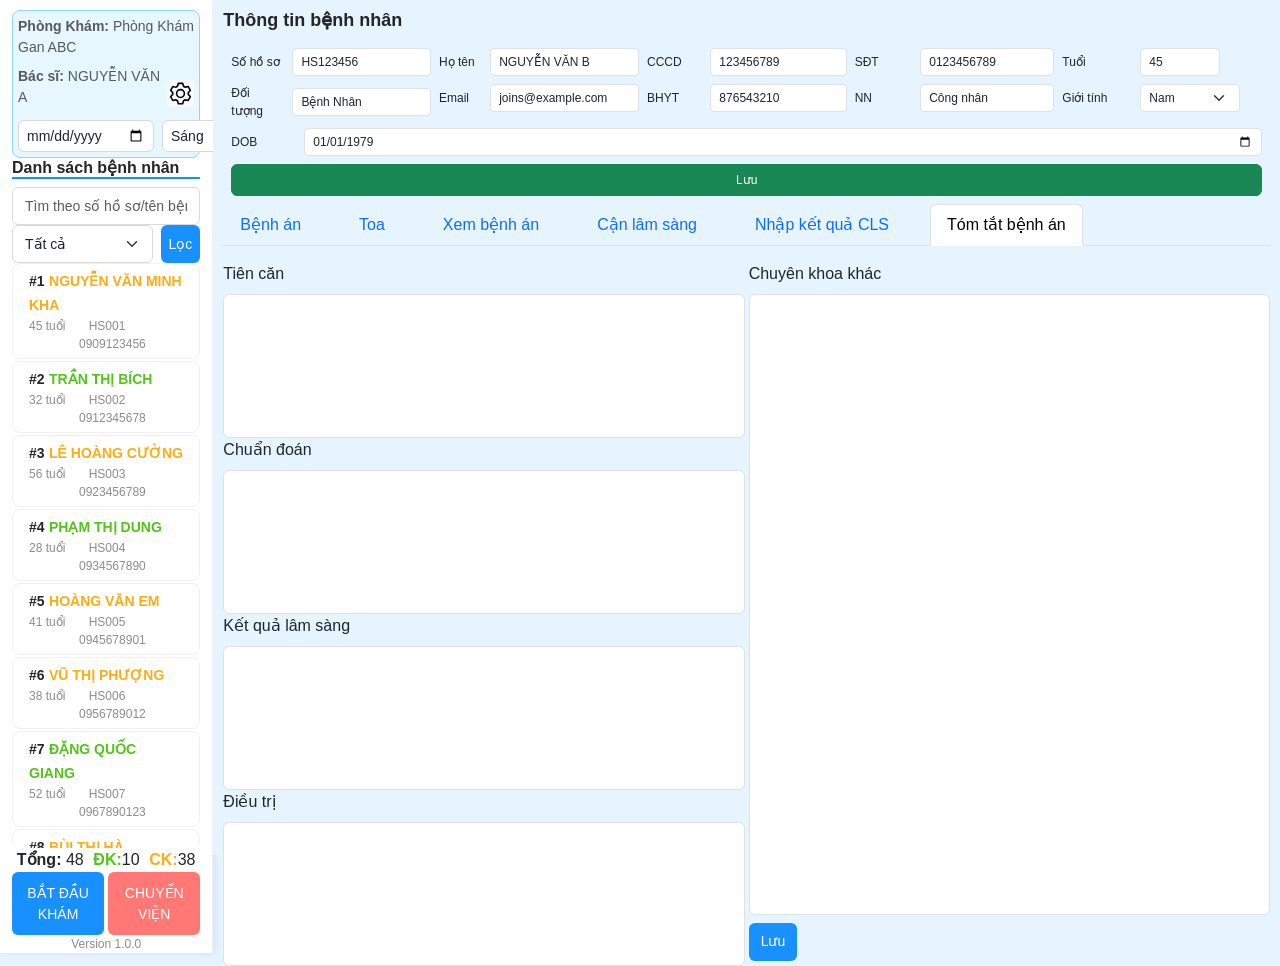
<file: tomtatbenhan/index.html>
<!DOCTYPE html>
<html lang="en">

<head>
    <meta charset="UTF-8" />
    <meta name="viewport" content="width=device-width, initial-scale=1.0" />
    <link href="https://cdn.jsdelivr.net/npm/bootstrap@5.3.3/dist/css/bootstrap.min.css" rel="stylesheet" />
    <link rel="stylesheet" href="./style.css" />
    <title>Tóm tắt bệnh án</title>
</head>

<body
    style="background-color: #e6f4ff; font-family: -apple-system, BlinkMacSystemFont, 'Segoe UI', Roboto, 'Helvetica Neue', Arial, sans-serif;">
    <div class="row" style="margin: 0; height: 100vh;">
        <!-- slider -->
        <div class="col-2"
            style="background-color: #ffffff; padding-top: 10px; box-shadow: 2px 0 8px rgba(0,0,0,0.08); border-right: 1px solid #f0f0f0;">
            <!-- infor hopital -->
            <div style="padding: 5px; background-color: #e6f7ff; border-radius: 8px; border: 1px solid #91d5ff;">
                <div class="d-flex">
                    <div class="w-100">
                        <p style="margin-bottom: 8px; font-size: 14px; color: #595959;"><strong>Phòng Khám:</strong>
                            Phòng Khám Gan ABC</p>
                        <div class="d-flex justify-content-between align-items-center">
                            <p style="margin-bottom: 12px; font-size: 14px; color: #595959;"><strong>Bác sĩ:</strong>
                                NGUYỄN VĂN A
                            </p>
                            <div class="dropdown">
                                <button class="btn btn-sm btn-light p-0" type="button" id="userMenu"
                                    data-bs-toggle="dropdown" aria-expanded="false">
                                    <svg width="25px" height="25px" viewBox="0 0 1024 1024"
                                        xmlns="http://www.w3.org/2000/svg" fill="#000000">
                                        <g id="SVGRepo_bgCarrier" stroke-width="0"></g>
                                        <g id="SVGRepo_tracerCarrier" stroke-linecap="round" stroke-linejoin="round">
                                        </g>
                                        <g id="SVGRepo_iconCarrier">
                                            <path fill="#000000"
                                                d="M600.704 64a32 32 0 0 1 30.464 22.208l35.2 109.376c14.784 7.232 28.928 15.36 42.432 24.512l112.384-24.192a32 32 0 0 1 34.432 15.36L944.32 364.8a32 32 0 0 1-4.032 37.504l-77.12 85.12a357.12 357.12 0 0 1 0 49.024l77.12 85.248a32 32 0 0 1 4.032 37.504l-88.704 153.6a32 32 0 0 1-34.432 15.296L708.8 803.904c-13.44 9.088-27.648 17.28-42.368 24.512l-35.264 109.376A32 32 0 0 1 600.704 960H423.296a32 32 0 0 1-30.464-22.208L357.696 828.48a351.616 351.616 0 0 1-42.56-24.64l-112.32 24.256a32 32 0 0 1-34.432-15.36L79.68 659.2a32 32 0 0 1 4.032-37.504l77.12-85.248a357.12 357.12 0 0 1 0-48.896l-77.12-85.248A32 32 0 0 1 79.68 364.8l88.704-153.6a32 32 0 0 1 34.432-15.296l112.32 24.256c13.568-9.152 27.776-17.408 42.56-24.64l35.2-109.312A32 32 0 0 1 423.232 64H600.64zm-23.424 64H446.72l-36.352 113.088-24.512 11.968a294.113 294.113 0 0 0-34.816 20.096l-22.656 15.36-116.224-25.088-65.28 113.152 79.68 88.192-1.92 27.136a293.12 293.12 0 0 0 0 40.192l1.92 27.136-79.808 88.192 65.344 113.152 116.224-25.024 22.656 15.296a294.113 294.113 0 0 0 34.816 20.096l24.512 11.968L446.72 896h130.688l36.48-113.152 24.448-11.904a288.282 288.282 0 0 0 34.752-20.096l22.592-15.296 116.288 25.024 65.28-113.152-79.744-88.192 1.92-27.136a293.12 293.12 0 0 0 0-40.256l-1.92-27.136 79.808-88.128-65.344-113.152-116.288 24.96-22.592-15.232a287.616 287.616 0 0 0-34.752-20.096l-24.448-11.904L577.344 128zM512 320a192 192 0 1 1 0 384 192 192 0 0 1 0-384zm0 64a128 128 0 1 0 0 256 128 128 0 0 0 0-256z">
                                            </path>
                                        </g>
                                    </svg>
                                </button>
                                <ul class="dropdown-menu dropdown-menu-end" aria-labelledby="userMenu">
                                    <li><a class="dropdown-item" href="#" onclick="editProfile()">Sửa thông tin cá
                                            nhân</a></li>
                                    <li>
                                        <hr class="dropdown-divider">
                                    </li>
                                    <li><a class="dropdown-item text-danger" href="../index.html">Đăng xuất</a></li>
                                </ul>
                            </div>
                        </div>
                    </div>
                </div>

                <div class="d-flex align-items-center gap-2" style="margin-bottom: 0;">
                    <input type="date" class="form-control form-control-sm"
                        style="height: 32px; border-radius: 6px; border: 1px solid #d9d9d9; font-size: 14px; flex: 1;" />
                    <select class="form-select form-select-sm"
                        style="height: 32px; width: 85px; border-radius: 6px; border: 1px solid #d9d9d9; font-size: 14px;">
                        <option value="sang">Sáng</option>
                        <option value="chieu">Chiều</option>
                        <option value="toi">Tối</option>
                    </select>
                </div>
            </div>
            <!-- basic infor patient -->
            <div>
                <h6 style="font-size: 16px; font-weight: 600; color: #262626; border-bottom: 2px solid #1890ff;">
                    Danh sách bệnh nhân</h6>
                <input type="text" class="form-control" placeholder="Tìm theo số hồ sơ/tên bệnh nhân"
                    style="height: 38px; border-radius: 6px; border: 1px solid #d9d9d9; font-size: 14px;" />
                <div class="d-flex gap-2">
                    <select class="form-select"
                        style="height: 38px; border-radius: 6px; border: 1px solid #d9d9d9; font-size: 14px; flex: 1;">
                        <option value="tatca">Tất cả</option>
                        <option value="chodieutri">Chờ khám</option>
                        <option value="datieutri">Đã khám</option>
                    </select>
                    <button class="btn btn-primary btn-sm"
                        style="height: 38px; border-radius: 6px; background-color: #1890ff; border: none; font-size: 14px; font-weight: 500;">Lọc</button>
                </div>
                <div>
                    <ul class="list-group" id="danhSachBenhNhan"
                        style="max-height: 65vh; overflow-y: auto; border: none;">
                    </ul>
                </div>
            </div>
            <div class="d-flex justify-content-around">
                <span><span class="fw-bold">Tổng:</span> 48</span>
                <span><span class="fw-bold" style="color: #52c41a;">ĐK:</span>10</span>
                <span><span class="fw-bold" style="color: #faad14;">CK:</span>38</span>
            </div>
            <div class="d-flex flex-row gap-1">
                <button class="btn btn-sm w-50"
                    style="height: 7vh; border-radius: 6px; background-color: #1890ff; color: white; border: none; font-size: 14px; font-weight: 500; transition: all 0.3s;"
                    onmouseover="this.style.backgroundColor='#096dd9'"
                    onmouseout="this.style.backgroundColor='#1890ff'">
                    BẮT ĐẦU KHÁM
                </button>
                <button class="btn btn-sm w-50"
                    style="height: 7vh; border-radius: 6px; background-color: #ff7875; color: white; border: none; font-size: 14px; font-weight: 500; transition: all 0.3s;"
                    onmouseover="this.style.backgroundColor='#ff4d4f'"
                    onmouseout="this.style.backgroundColor='#ff7875'">
                    CHUYỂN VIỆN
                </button>
            </div>
            <!-- version -->
            <div class="text-center">
                <p style="margin: 0; font-size: 12px; color: #8c8c8c;">Version 1.0.0</p>
            </div>
        </div>
        <!-- content -->
        <div class="col-10" style="background-color: #e6f4ff; padding: 10px; height: 95vh;">
            <div>
                <!-- infor patient -->
                <div>
                    <h4 style="font-size: 18px; font-weight: 600; color: #262626;">Thông tin bệnh
                        nhân</h4>
                    <div id="patientInfoContainer" class="row align-content-center" style="margin: 0;">
                        <!-- input -->
                        <div class="d-flex gap-2 flex-wrap" style="padding: 8px;">
                            <!-- Column 1 -->
                            <div class="d-flex flex-column gap-2" style="flex: 1; min-width: 150px;">
                                <div class="d-flex align-items-center gap-2">
                                    <label class="mb-0" style="width: 80px; font-weight: 500; font-size: 12px;">Số hồ
                                        sơ</label>
                                    <input type="text" id="input_soHoSo" class="form-control form-control-sm"
                                        style="font-size: 12px;" value="HS123456" />
                                </div>
                                <div class="d-flex align-items-center gap-2">
                                    <label class="mb-0" style="width: 80px; font-weight: 500; font-size: 12px;">Đối
                                        tượng</label>
                                    <input type="text" id="input_doi_tuong" class="form-control form-control-sm"
                                        style="font-size: 12px;" value="Bệnh Nhân" />
                                </div>
                            </div>

                            <!-- Column 2 -->
                            <div class="d-flex flex-column gap-2" style="flex: 1; min-width: 200px;">
                                <div class="d-flex align-items-center gap-2">
                                    <label class="mb-0" style="width: 60px; font-weight: 500; font-size: 12px;">Họ
                                        tên</label>
                                    <input type="text" id="input_hoTen" class="form-control form-control-sm"
                                        style="font-size: 12px;" value="NGUYỄN VĂN B" />
                                </div>
                                <div class="d-flex align-items-center gap-2">
                                    <label class="mb-0"
                                        style="width: 60px; font-weight: 500; font-size: 12px;">Email</label>
                                    <input type="email" id="input_email" class="form-control form-control-sm"
                                        style="font-size: 12px;" value="joins@example.com" />
                                </div>
                            </div>

                            <!-- Column 3 -->
                            <div class="d-flex flex-column gap-2" style="flex: 1; min-width: 180px;">
                                <div class="d-flex align-items-center gap-2">
                                    <label class="mb-0"
                                        style="width: 85px; font-weight: 500; font-size: 12px;">CCCD</label>
                                    <input type="text" id="input_cccd" class="form-control form-control-sm"
                                        style="font-size: 12px;" value="123456789" />
                                </div>
                                <div class="d-flex align-items-center gap-2">
                                    <label class="mb-0" style="width: 85px; font-weight: 500; font-size: 12px;">
                                        BHYT</label>
                                    <input type="text" id="input_soTheBHYT" class="form-control form-control-sm"
                                        style="font-size: 12px;" value="876543210" />
                                </div>
                            </div>

                            <!-- Column 4 -->
                            <div class="d-flex flex-column gap-2" style="flex: 1; min-width: 180px;">
                                <div class="d-flex align-items-center gap-2">
                                    <label class="mb-0"
                                        style="width: 90px; font-weight: 500; font-size: 12px;">SĐT</label>
                                    <input type="tel" id="input_diDong" class="form-control form-control-sm"
                                        style="font-size: 12px;" value="0123456789" />
                                </div>
                                <div class="d-flex align-items-center gap-2">
                                    <label class="mb-0"
                                        style="width: 90px; font-weight: 500; font-size: 12px;">NN</label>
                                    <input type="text" id="input_ngheNhiep" class="form-control form-control-sm"
                                        style="font-size: 12px;" value="Công nhân" />
                                </div>
                            </div>

                            <!-- Column 5 -->
                            <div class="d-flex flex-column gap-2" style="flex: 1; min-width: 150px;">
                                <div class="d-flex align-items-center gap-2">
                                    <label class="mb-0"
                                        style="width: 70px; font-weight: 500; font-size: 12px;">Tuổi</label>
                                    <input type="number" id="input_tuoi" class="form-control form-control-sm"
                                        style="max-width: 80px; font-size: 12px;" value="45" />
                                </div>
                                <div class="d-flex align-items-center gap-2">
                                    <label class="mb-0" style="width: 70px; font-weight: 500; font-size: 12px;">Giới
                                        tính</label>
                                    <select id="input_gioiTinh" class="form-select form-select-sm"
                                        style="max-width: 100px; font-size: 12px;">
                                        <option value="Nam">Nam</option>
                                        <option value="Nữ">Nữ</option>
                                    </select>
                                </div>
                            </div>

                            <!-- Column 6 -->
                            <div class="d-flex flex-column gap-2" style="flex: 1; min-width: 150px;">
                                <div class="d-flex align-items-center gap-2">
                                    <label class="mb-0"
                                        style="width: 70px; font-weight: 500; font-size: 12px;">DOB</label>
                                    <input type="date" id="input_ngaySinh" class="form-control form-control-sm"
                                        style="font-size: 12px;" value="1979-01-01" />
                                </div>
                                <div class="d-flex align-items-center gap-2">
                                    <button onclick="savePatientInfo()" id="btnSave" class="btn btn-success btn-sm"
                                        style="width: 100%; height: 32px; border-radius: 6px; font-size: 12px; font-weight: 500;">
                                        Lưu
                                    </button>
                                </div>
                            </div>
                        </div>
                    </div>
                </div>
                <!-- comtent -->
                <div>
                    <!-- navbar -->
                    <nav class="">
                        <ul class="d-flex flex-row justify-content-start gap-4 nav nav-tabs">
                            <li class="">
                                <a class="nav-link" href="../benhan/">Bệnh án</a>
                            </li>
                            <li class="">
                                <a class="nav-link" href="../toa/">Toa</a>
                            </li>
                            <li class="">
                                <a class="nav-link" href="../xembenhan/">Xem bệnh án</a>
                            </li>
                            <li class="">
                                <a class="nav-link" href="../canlamsang/">Cận lâm sàng</a>
                            </li>
                            <li class="">
                                <a class="nav-link" href="../ketquacanlamsang/">Nhập kết quả CLS</a>
                            </li>
                            <li class="">
                                <a class="nav-link active" href="../tomtatbenhan/">Tóm tắt bệnh án</a>
                            </li>
                        </ul>
                    </nav>

                    <div style="margin-top: 16px;">
                        <div class="d-flex gap-1">
                            <div class="w-50" style="height: 65vh;">
                                <div class="d-flex flex-column">
                                    <label class="form-label">Tiên căn</label>
                                    <textarea class="form-control textarea-fixed" style="height: 16vh"></textarea>
                                </div>
                                <div class="d-flex flex-column">
                                    <label class="form-label">Chuẩn đoán</label>
                                    <textarea class="form-control textarea-fixed" style="height: 16vh"></textarea>
                                </div>
                                <div class="d-flex flex-column">
                                    <label class="form-label">Kết quả lâm sàng</label>
                                    <textarea class="form-control textarea-fixed" style="height: 16vh"></textarea>
                                </div>
                                <div class="d-flex flex-column">
                                    <label class="form-label">Điều trị</label>
                                    <textarea class="form-control textarea-fixed" style="height: 16vh"></textarea>
                                </div>
                            </div>
                            <div class="w-50">
                                <div class="d-flex flex-column">
                                    <label class="form-label">Chuyên khoa khác</label>
                                    <textarea class="form-control textarea-fixed" style="height: 69vh"></textarea>
                                </div>
                                <div>
                                    <button class="btn btn-primary mt-2"
                                        style="height: 38px; border-radius: 6px; background-color: #1890ff; border: none; font-size: 14px; font-weight: 500;">Lưu</button>
                                </div>
                            </div>
                        </div>
                    </div>
                </div>
            </div>
        </div>
    </div>
    </div>

    <script src="../data.js"></script>
    <script>

        // Hiển thị danh sách bệnh nhân
        function hienThiBenhNhan() {
            const danhSach = document.getElementById('danhSachBenhNhan');
            danhSach.innerHTML = '';

            danhSachBenhNhan.forEach(bn => {
                const li = document.createElement('li');
                li.className = 'list-group-item';
                li.style.cssText = 'border: 1px solid #f0f0f0; border-radius: 8px; margin-bottom: 2px; padding: 5px 16px; cursor: pointer; transition: all 0.3s; background-color: #ffffff;';
                li.onmouseover = function () { this.style.backgroundColor = '#fafafa'; this.style.boxShadow = '0 2px 8px rgba(0,0,0,0.08)'; };
                li.onmouseout = function () { this.style.backgroundColor = '#ffffff'; this.style.boxShadow = 'none'; };
                li.innerHTML = `
                    <div style="display: flex; justify-content: space-between; align-items: center;;">
                        <div>
                            <strong style="color: #262626; font-size: 14px;">#${bn.id}</strong>
                            <strong style="color: ${bn.trangThai === 'CK' ? '#faad14' : '#52c41a'}; font-size: 14px;">${bn.hoTen.toUpperCase()}</strong>
                        </div>
                    </div>
                    <div style="font-size: 12px; color: #8c8c8c;">
                        <span style="margin-right: 12px;">${bn.tuoi} tuổi</span>
                        <span style="color: #8c8c8c; font-size: 12px; margin-left: 8px;">${bn.soHoSo}</span>
                        <span style="margin-left: 50px;">${bn.diDong}</span>
                    </div>
                `;
                danhSach.appendChild(li);
            });
        }
        // Hiển thị khi trang load
        hienThiBenhNhan();
    </script>
    <script src="https://cdn.jsdelivr.net/npm/bootstrap@5.3.3/dist/js/bootstrap.bundle.min.js"></script>
</body>

</html>
</file>
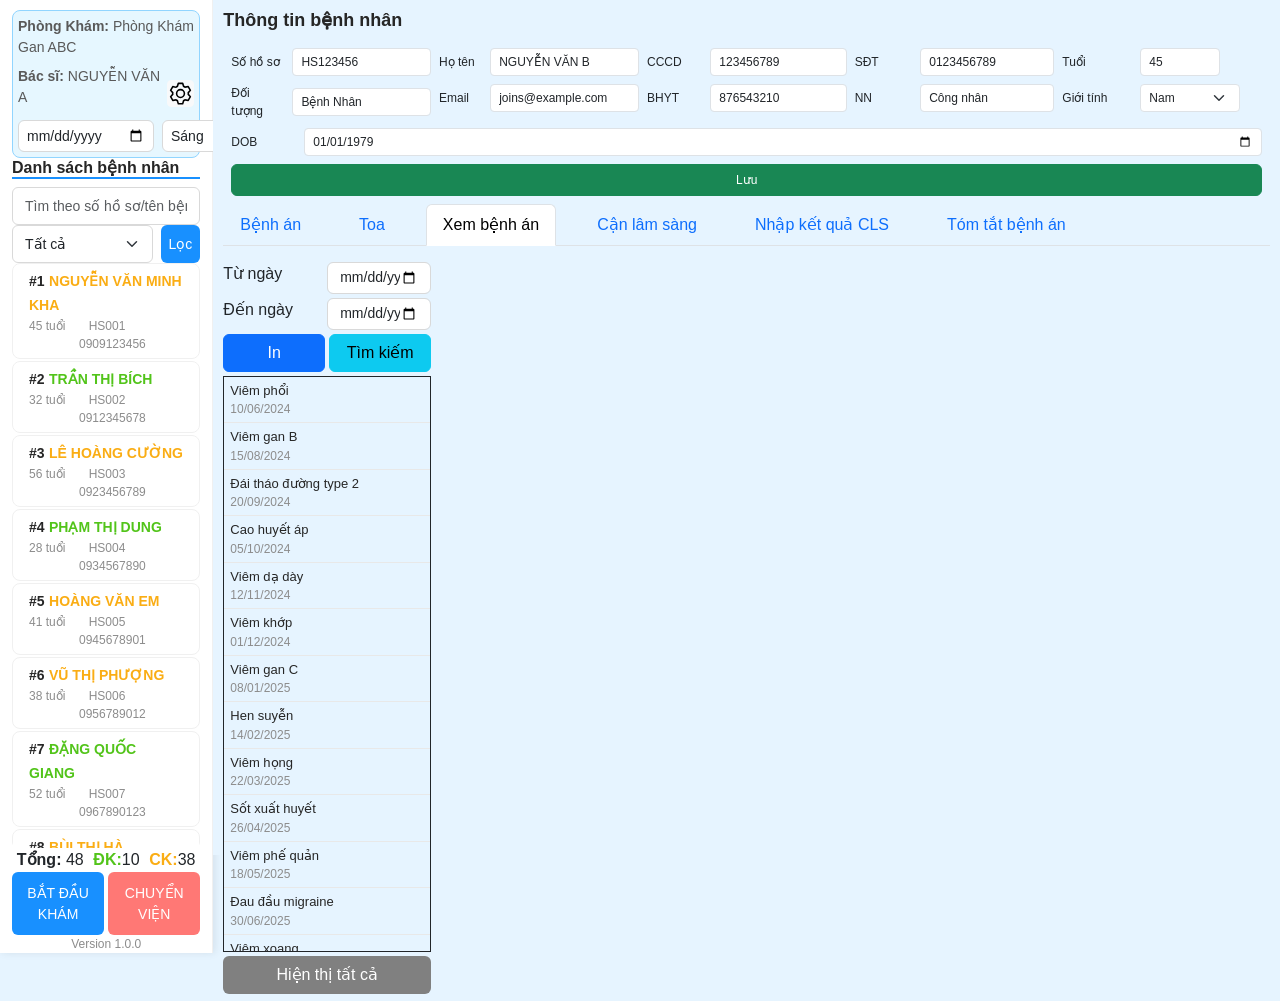
<file: xembenhan/index.html>
<!DOCTYPE html>
<html lang="en">

<head>
    <meta charset="UTF-8" />
    <meta name="viewport" content="width=device-width, initial-scale=1.0" />
    <link href="https://cdn.jsdelivr.net/npm/bootstrap@5.3.3/dist/css/bootstrap.min.css" rel="stylesheet" />
    <title>Xem bệnh án</title>
</head>

<body
    style="background-color: #e6f4ff; font-family: -apple-system, BlinkMacSystemFont, 'Segoe UI', Roboto, 'Helvetica Neue', Arial, sans-serif;">
    <div class="row" style="margin: 0; height: 100vh;">
        <!-- slider -->
        <div class="col-2"
            style="background-color: #ffffff; padding-top: 10px; box-shadow: 2px 0 8px rgba(0,0,0,0.08); border-right: 1px solid #f0f0f0;">
            <!-- infor hopital -->
            <div style="padding: 5px; background-color: #e6f7ff; border-radius: 8px; border: 1px solid #91d5ff;">
                <div class="d-flex">
                    <div class="w-100">
                        <p style="margin-bottom: 8px; font-size: 14px; color: #595959;"><strong>Phòng Khám:</strong>
                            Phòng Khám Gan ABC</p>
                        <div class="d-flex justify-content-between align-items-center">
                            <p style="margin-bottom: 12px; font-size: 14px; color: #595959;"><strong>Bác sĩ:</strong>
                                NGUYỄN VĂN A
                            </p>
                            <div class="dropdown">
                                <button class="btn btn-sm btn-light p-0" type="button" id="userMenu"
                                    data-bs-toggle="dropdown" aria-expanded="false">
                                    <svg width="25px" height="25px" viewBox="0 0 1024 1024"
                                        xmlns="http://www.w3.org/2000/svg" fill="#000000">
                                        <g id="SVGRepo_bgCarrier" stroke-width="0"></g>
                                        <g id="SVGRepo_tracerCarrier" stroke-linecap="round" stroke-linejoin="round">
                                        </g>
                                        <g id="SVGRepo_iconCarrier">
                                            <path fill="#000000"
                                                d="M600.704 64a32 32 0 0 1 30.464 22.208l35.2 109.376c14.784 7.232 28.928 15.36 42.432 24.512l112.384-24.192a32 32 0 0 1 34.432 15.36L944.32 364.8a32 32 0 0 1-4.032 37.504l-77.12 85.12a357.12 357.12 0 0 1 0 49.024l77.12 85.248a32 32 0 0 1 4.032 37.504l-88.704 153.6a32 32 0 0 1-34.432 15.296L708.8 803.904c-13.44 9.088-27.648 17.28-42.368 24.512l-35.264 109.376A32 32 0 0 1 600.704 960H423.296a32 32 0 0 1-30.464-22.208L357.696 828.48a351.616 351.616 0 0 1-42.56-24.64l-112.32 24.256a32 32 0 0 1-34.432-15.36L79.68 659.2a32 32 0 0 1 4.032-37.504l77.12-85.248a357.12 357.12 0 0 1 0-48.896l-77.12-85.248A32 32 0 0 1 79.68 364.8l88.704-153.6a32 32 0 0 1 34.432-15.296l112.32 24.256c13.568-9.152 27.776-17.408 42.56-24.64l35.2-109.312A32 32 0 0 1 423.232 64H600.64zm-23.424 64H446.72l-36.352 113.088-24.512 11.968a294.113 294.113 0 0 0-34.816 20.096l-22.656 15.36-116.224-25.088-65.28 113.152 79.68 88.192-1.92 27.136a293.12 293.12 0 0 0 0 40.192l1.92 27.136-79.808 88.192 65.344 113.152 116.224-25.024 22.656 15.296a294.113 294.113 0 0 0 34.816 20.096l24.512 11.968L446.72 896h130.688l36.48-113.152 24.448-11.904a288.282 288.282 0 0 0 34.752-20.096l22.592-15.296 116.288 25.024 65.28-113.152-79.744-88.192 1.92-27.136a293.12 293.12 0 0 0 0-40.256l-1.92-27.136 79.808-88.128-65.344-113.152-116.288 24.96-22.592-15.232a287.616 287.616 0 0 0-34.752-20.096l-24.448-11.904L577.344 128zM512 320a192 192 0 1 1 0 384 192 192 0 0 1 0-384zm0 64a128 128 0 1 0 0 256 128 128 0 0 0 0-256z">
                                            </path>
                                        </g>
                                    </svg>
                                </button>
                                <ul class="dropdown-menu dropdown-menu-end" aria-labelledby="userMenu">
                                    <li><a class="dropdown-item" href="#" onclick="editProfile()">Sửa thông tin cá
                                            nhân</a></li>
                                    <li>
                                        <hr class="dropdown-divider">
                                    </li>
                                    <li><a class="dropdown-item text-danger" href="../index.html">Đăng xuất</a></li>
                                </ul>
                            </div>
                        </div>
                    </div>
                </div>

                <div class="d-flex align-items-center gap-2" style="margin-bottom: 0;">
                    <input type="date" class="form-control form-control-sm"
                        style="height: 32px; border-radius: 6px; border: 1px solid #d9d9d9; font-size: 14px; flex: 1;" />
                    <select class="form-select form-select-sm"
                        style="height: 32px; width: 85px; border-radius: 6px; border: 1px solid #d9d9d9; font-size: 14px;">
                        <option value="sang">Sáng</option>
                        <option value="chieu">Chiều</option>
                        <option value="toi">Tối</option>
                    </select>
                </div>
            </div>
            <!-- basic infor patient -->
            <div>
                <h6 style="font-size: 16px; font-weight: 600; color: #262626; border-bottom: 2px solid #1890ff;">
                    Danh sách bệnh nhân</h6>
                <input type="text" class="form-control" placeholder="Tìm theo số hồ sơ/tên bệnh nhân"
                    style="height: 38px; border-radius: 6px; border: 1px solid #d9d9d9; font-size: 14px;" />
                <div class="d-flex gap-2">
                    <select class="form-select"
                        style="height: 38px; border-radius: 6px; border: 1px solid #d9d9d9; font-size: 14px; flex: 1;">
                        <option value="tatca">Tất cả</option>
                        <option value="chodieutri">Chờ khám</option>
                        <option value="datieutri">Đã khám</option>
                    </select>
                    <button class="btn btn-primary btn-sm"
                        style="height: 38px; border-radius: 6px; background-color: #1890ff; border: none; font-size: 14px; font-weight: 500;">Lọc</button>
                </div>
                <div>
                    <ul class="list-group" id="danhSachBenhNhan"
                        style="max-height: 65vh; overflow-y: auto; border: none;">
                    </ul>
                </div>
            </div>
            <div class="d-flex justify-content-around">
                <span><span class="fw-bold">Tổng:</span> 48</span>
                <span><span class="fw-bold" style="color: #52c41a;">ĐK:</span>10</span>
                <span><span class="fw-bold" style="color: #faad14;">CK:</span>38</span>
            </div>
            <div class="d-flex flex-row gap-1">
                <button class="btn btn-sm w-50"
                    style="height: 7vh; border-radius: 6px; background-color: #1890ff; color: white; border: none; font-size: 14px; font-weight: 500; transition: all 0.3s;"
                    onmouseover="this.style.backgroundColor='#096dd9'"
                    onmouseout="this.style.backgroundColor='#1890ff'">
                    BẮT ĐẦU KHÁM
                </button>
                <button class="btn btn-sm w-50"
                    style="height: 7vh; border-radius: 6px; background-color: #ff7875; color: white; border: none; font-size: 14px; font-weight: 500; transition: all 0.3s;"
                    onmouseover="this.style.backgroundColor='#ff4d4f'"
                    onmouseout="this.style.backgroundColor='#ff7875'">
                    CHUYỂN VIỆN
                </button>
            </div>
            <!-- version -->
            <div class="text-center">
                <p style="margin: 0; font-size: 12px; color: #8c8c8c;">Version 1.0.0</p>
            </div>
        </div>
        <!-- content -->
        <div class="col-10" style="background-color: #e6f4ff; padding: 10px; height: 95vh;">
            <div>
                <!-- infor patient -->
                <div>
                    <h4 style="font-size: 18px; font-weight: 600; color: #262626;">Thông tin bệnh
                        nhân</h4>
                    <div id="patientInfoContainer" class="row align-content-center" style="margin: 0;">
                        <!-- input -->
                        <div class="d-flex gap-2 flex-wrap" style="padding: 8px;">
                            <!-- Column 1 -->
                            <div class="d-flex flex-column gap-2" style="flex: 1; min-width: 150px;">
                                <div class="d-flex align-items-center gap-2">
                                    <label class="mb-0" style="width: 80px; font-weight: 500; font-size: 12px;">Số hồ
                                        sơ</label>
                                    <input type="text" id="input_soHoSo" class="form-control form-control-sm"
                                        style="font-size: 12px;" value="HS123456" />
                                </div>
                                <div class="d-flex align-items-center gap-2">
                                    <label class="mb-0" style="width: 80px; font-weight: 500; font-size: 12px;">Đối
                                        tượng</label>
                                    <input type="text" id="input_doi_tuong" class="form-control form-control-sm"
                                        style="font-size: 12px;" value="Bệnh Nhân" />
                                </div>
                            </div>

                            <!-- Column 2 -->
                            <div class="d-flex flex-column gap-2" style="flex: 1; min-width: 200px;">
                                <div class="d-flex align-items-center gap-2">
                                    <label class="mb-0" style="width: 60px; font-weight: 500; font-size: 12px;">Họ
                                        tên</label>
                                    <input type="text" id="input_hoTen" class="form-control form-control-sm"
                                        style="font-size: 12px;" value="NGUYỄN VĂN B" />
                                </div>
                                <div class="d-flex align-items-center gap-2">
                                    <label class="mb-0"
                                        style="width: 60px; font-weight: 500; font-size: 12px;">Email</label>
                                    <input type="email" id="input_email" class="form-control form-control-sm"
                                        style="font-size: 12px;" value="joins@example.com" />
                                </div>
                            </div>

                            <!-- Column 3 -->
                            <div class="d-flex flex-column gap-2" style="flex: 1; min-width: 180px;">
                                <div class="d-flex align-items-center gap-2">
                                    <label class="mb-0"
                                        style="width: 85px; font-weight: 500; font-size: 12px;">CCCD</label>
                                    <input type="text" id="input_cccd" class="form-control form-control-sm"
                                        style="font-size: 12px;" value="123456789" />
                                </div>
                                <div class="d-flex align-items-center gap-2">
                                    <label class="mb-0" style="width: 85px; font-weight: 500; font-size: 12px;">
                                        BHYT</label>
                                    <input type="text" id="input_soTheBHYT" class="form-control form-control-sm"
                                        style="font-size: 12px;" value="876543210" />
                                </div>
                            </div>

                            <!-- Column 4 -->
                            <div class="d-flex flex-column gap-2" style="flex: 1; min-width: 180px;">
                                <div class="d-flex align-items-center gap-2">
                                    <label class="mb-0"
                                        style="width: 90px; font-weight: 500; font-size: 12px;">SĐT</label>
                                    <input type="tel" id="input_diDong" class="form-control form-control-sm"
                                        style="font-size: 12px;" value="0123456789" />
                                </div>
                                <div class="d-flex align-items-center gap-2">
                                    <label class="mb-0"
                                        style="width: 90px; font-weight: 500; font-size: 12px;">NN</label>
                                    <input type="text" id="input_ngheNhiep" class="form-control form-control-sm"
                                        style="font-size: 12px;" value="Công nhân" />
                                </div>
                            </div>

                            <!-- Column 5 -->
                            <div class="d-flex flex-column gap-2" style="flex: 1; min-width: 150px;">
                                <div class="d-flex align-items-center gap-2">
                                    <label class="mb-0"
                                        style="width: 70px; font-weight: 500; font-size: 12px;">Tuổi</label>
                                    <input type="number" id="input_tuoi" class="form-control form-control-sm"
                                        style="max-width: 80px; font-size: 12px;" value="45" />
                                </div>
                                <div class="d-flex align-items-center gap-2">
                                    <label class="mb-0" style="width: 70px; font-weight: 500; font-size: 12px;">Giới
                                        tính</label>
                                    <select id="input_gioiTinh" class="form-select form-select-sm"
                                        style="max-width: 100px; font-size: 12px;">
                                        <option value="Nam">Nam</option>
                                        <option value="Nữ">Nữ</option>
                                    </select>
                                </div>
                            </div>

                            <!-- Column 6 -->
                            <div class="d-flex flex-column gap-2" style="flex: 1; min-width: 150px;">
                                <div class="d-flex align-items-center gap-2">
                                    <label class="mb-0"
                                        style="width: 70px; font-weight: 500; font-size: 12px;">DOB</label>
                                    <input type="date" id="input_ngaySinh" class="form-control form-control-sm"
                                        style="font-size: 12px;" value="1979-01-01" />
                                </div>
                                <div class="d-flex align-items-center gap-2">
                                    <button onclick="savePatientInfo()" id="btnSave" class="btn btn-success btn-sm"
                                        style="width: 100%; height: 32px; border-radius: 6px; font-size: 12px; font-weight: 500;">
                                        Lưu
                                    </button>
                                </div>
                            </div>
                        </div>
                    </div>
                </div>
                <!-- comtent -->
                <div>
                    <!-- navbar -->
                    <nav class="">
                        <ul class="d-flex flex-row justify-content-start gap-4 nav nav-tabs">
                            <li class="">
                                <a class="nav-link" href="../benhan/">Bệnh án</a>
                            </li>
                            <li class="">
                                <a class="nav-link" href="../toa/">Toa</a>
                            </li>
                            <li class="">
                                <a class="nav-link active" href="../xembenhan/">Xem bệnh án</a>
                            </li>
                            <li class="">
                                <a class="nav-link" href="../canlamsang/">Cận lâm sàng</a>
                            </li>
                            <li class="">
                                <a class="nav-link" href="../ketquacanlamsang/">Nhập kết quả CLS</a>
                            </li>
                            <li class="">
                                <a class="nav-link" href="../tomtatbenhan/">Tóm tắt bệnh án</a>
                            </li>
                        </ul>
                    </nav>

                    <div style="margin-top: 16px;">
                        <div class="d-flex gap-2">
                            <div class="d-flex flex-column gap-1" style="width: 20%;">
                                <div class="d-flex">
                                    <div class="w-50">
                                        Từ ngày
                                    </div>
                                    <div class="w-50">
                                        <input type="date" class="form-control"
                                            style="height: 32px; border-radius: 6px; border: 1px solid #d9d9d9; font-size: 14px;" />
                                    </div>
                                </div>
                                <div class="d-flex">
                                    <div class="w-50">
                                        Đến ngày
                                    </div>
                                    <div class="w-50">
                                        <input type="date" class="form-control"
                                            style="height: 32px; border-radius: 6px; border: 1px solid #d9d9d9; font-size: 14px;" />
                                    </div>
                                </div>
                                <div class="d-flex gap-1">
                                    <button class="btn btn-primary w-50">In</button>
                                    <button class="btn btn-info w-50">Tìm kiếm</button>
                                </div>
                                <div id="danhSachBenhAnContainer" class="border-1 border-dark border"
                                    style="max-height: 64vh; min-height: 64vh; overflow-y: auto;">
                                </div>
                                <div>
                                    <button class="btn" style="background-color: gray; color: white; width: 100%;">Hiện
                                        thị tất cả</button>
                                </div>
                            </div>
                            <div style="width: 80%;">
                                <iframe src="../benh-an.pdf" title="PDF Demo" loading="lazy"
                                    style="width: 100%; height: 100%;"></iframe>
                            </div>
                        </div>
                    </div>
                </div>
            </div>
        </div>
    </div>
    </div>

    <script src="../data.js"></script>
    <script>

        // Hiển thị danh sách bệnh án
        function hienThiBenhAn() {
            const container = document.getElementById('danhSachBenhAnContainer');
            container.innerHTML = '';

            danhSachBenhAn.forEach(ba => {
                const div = document.createElement('div');
                div.style.cssText = 'padding: 4px 6px; border-bottom: 1px solid #e8e8e8; cursor: pointer; transition: background-color 0.2s;';
                div.onmouseover = function () { this.style.backgroundColor = '#f0f0f0'; };
                div.onmouseout = function () { this.style.backgroundColor = 'transparent'; };

                div.innerHTML = `
                    <p style="margin: 0; font-weight: 500; color: #262626; font-size: 13px;">${ba.tenBenhAn}</p>
                    <p style="margin: 0; font-size: 12px; color: #8c8c8c;">${formatDate(ba.ngay)}</p>
                `;
                container.appendChild(div);
            });
        }

        // Format date
        function formatDate(dateString) {
            const date = new Date(dateString);
            const day = String(date.getDate()).padStart(2, '0');
            const month = String(date.getMonth() + 1).padStart(2, '0');
            const year = date.getFullYear();
            return `${day}/${month}/${year}`;
        }

        // Hiển thị danh sách bệnh nhân
        function hienThiBenhNhan() {
            const danhSach = document.getElementById('danhSachBenhNhan');
            danhSach.innerHTML = '';

            danhSachBenhNhan.forEach(bn => {
                const li = document.createElement('li');
                li.className = 'list-group-item';
                li.style.cssText = 'border: 1px solid #f0f0f0; border-radius: 8px; margin-bottom: 2px; padding: 5px 16px; cursor: pointer; transition: all 0.3s; background-color: #ffffff;';
                li.onmouseover = function () { this.style.backgroundColor = '#fafafa'; this.style.boxShadow = '0 2px 8px rgba(0,0,0,0.08)'; };
                li.onmouseout = function () { this.style.backgroundColor = '#ffffff'; this.style.boxShadow = 'none'; };
                li.innerHTML = `
                    <div style="display: flex; justify-content: space-between; align-items: center;;">
                        <div>
                            <strong style="color: #262626; font-size: 14px;">#${bn.id}</strong>
                            <strong style="color: ${bn.trangThai === 'CK' ? '#faad14' : '#52c41a'}; font-size: 14px;">${bn.hoTen.toUpperCase()}</strong>
                        </div>
                    </div>
                    <div style="font-size: 12px; color: #8c8c8c;">
                        <span style="margin-right: 12px;">${bn.tuoi} tuổi</span>
                        <span style="color: #8c8c8c; font-size: 12px; margin-left: 8px;">${bn.soHoSo}</span>
                        <span style="margin-left: 50px;">${bn.diDong}</span>
                    </div>
                `;
                danhSach.appendChild(li);
            });
        }

        // Hiển thị khi trang load
        hienThiBenhNhan();
        hienThiBenhAn();
    </script>
    <script src="https://cdn.jsdelivr.net/npm/bootstrap@5.3.3/dist/js/bootstrap.bundle.min.js"></script>
</body>

</html>
</file>
<file: benhan/style.css>
.textarea-fixed {
  resize: none;
}

/* Tăng kích thước radio và checkbox */
input[type="radio"],
input[type="checkbox"] {
  width: 20px;
  height: 20px;
  cursor: pointer;
}

/* Đặc biệt cho Bootstrap form-check-input */
.form-check-input {
  width: 20px;
  height: 20px;
  cursor: pointer;
}
</file>
<file: canlamsang/style.css>
/* style.css - Clean Dashboard */
:root {
    --input-height: 28px;
    --font-size-sm: 13px; /* Tăng nhẹ cỡ chữ cho dễ đọc */
    --primary-color: #0d6efd;
    --header-bg: #f2f2f2;
}

/* Tùy chỉnh thanh cuộn: Luôn hiển thị để người dùng biết có thể cuộn */
.scroll-outlook {
    overflow-y: auto;
}
.scroll-outlook::-webkit-scrollbar {
    width: 10px; /* To hơn một chút để dễ kéo */
    height: 10px;
}
.scroll-outlook::-webkit-scrollbar-thumb {
    background: #c1c1c1;
    border-radius: 5px;
    border: 2px solid #f1f1f1; /* Tạo viền cho thanh cuộn */
}
.scroll-outlook::-webkit-scrollbar-thumb:hover {
    background: #a8a8a8;
}
.scroll-outlook::-webkit-scrollbar-track {
    background: #f1f1f1;
}

/* Form Elements */
.form-outlook .form-control, 
.form-outlook .form-select, 
.form-outlook .btn {
    height: var(--input-height) !important;
    min-height: var(--input-height) !important;
    padding: 1px 8px !important;
    font-size: var(--font-size-sm) !important;
    border-radius: 3px !important;
    box-shadow: none !important;
}
.form-outlook label {
    font-size: 11.5px !important;
    font-weight: 600;
    color: #444;
    margin-bottom: 2px;
    white-space: nowrap;
}

/* List Group */
.list-group-item-action {
    font-size: 13px;
    padding: 6px 10px;
    border: none;
    border-bottom: 1px solid #eee;
    cursor: pointer;
}
.list-group-item-action:hover { background-color: #e6f7ff; color: var(--primary-color); }

/* Table Styles */
.table-sticky thead th {
    position: sticky;
    top: 0;
    background-color: var(--header-bg);
    z-index: 2;
    border-bottom: 2px solid #ccc;
    font-weight: 600;
    color: #333;
    text-align: center;
    vertical-align: middle;
    font-size: 12px;
    padding: 6px;
    box-shadow: 0 1px 0 #ddd; /* Bóng nhẹ dưới header khi cuộn */
}
.table-sticky tbody td {
    vertical-align: middle;
    padding: 5px;
    border-color: #e0e0e0;
}
.td-check { text-align: center; width: 40px; }

/* Layout: remove page scroll and white panels */
html,
body {
    height: 100%;
    overflow: hidden;
}

.col-10[style*="height: 95vh"] {
    height: 95vh;
    overflow: hidden;
}

.col-10[style*="height: 95vh"] > div {
    height: 100%;
    display: flex;
    flex-direction: column;
}

.col-10[style*="height: 95vh"] > div > div:last-child {
    flex: 1;
    min-height: 0;
    display: flex;
    flex-direction: column;
}

.col-10[style*="height: 95vh"] > div > div:last-child > nav + div {
    flex: 1;
    min-height: 0;
    display: flex;
    flex-direction: column;
    gap: 4px;
}

.form-outlook {
    flex: 1 1 auto;
    min-height: 0;
    height: 100% !important;
    background: transparent !important;
    border: none !important;
    box-shadow: none !important;
    display: flex !important;
    flex-direction: row !important;
}

.form-outlook .bg-white,
.form-outlook .bg-light {
    background: transparent !important;
}

.form-outlook .border,
.form-outlook .border-top,
.form-outlook .border-bottom,
.form-outlook .border-end {
    border-color: transparent !important;
}

.cls-selected-table {
    flex: 0 0 auto;
    max-height: 220px;
    background: transparent !important;
    border: none !important;
    box-shadow: none !important;
}

.cls-selected-table .table-responsive {
    max-height: 190px;
    overflow: auto;
}

.his-label {
    font-size: 12px;
    font-weight: 600;
    color: #333;
    white-space: nowrap;
    margin-bottom: 0;
    padding-top: 4px;
}

/* Scroll bar cho bảng dịch vụ đã chọn */
div[style*="flex: 1; overflow-y: auto"] {
    scrollbar-width: thin;
    scrollbar-color: #c1c1c1 #f1f1f1;
}

div[style*="flex: 1; overflow-y: auto"]::-webkit-scrollbar {
    width: 10px;
}

div[style*="flex: 1; overflow-y: auto"]::-webkit-scrollbar-thumb {
    background: #c1c1c1;
    border-radius: 5px;
}

div[style*="flex: 1; overflow-y: auto"]::-webkit-scrollbar-thumb:hover {
    background: #a8a8a8;
}

div[style*="flex: 1; overflow-y: auto"]::-webkit-scrollbar-track {
    background: #f1f1f1;
}

/* Đảm bảo table header sticky không bị đè */
.table-sticky thead th {
    position: sticky;
    top: 0;
    z-index: 10;
    background-color: #f8f9fa !important;
}
</file>
<file: toa/style.css>
/* ===== TABLE ĐƠN THUỐC - RX TABLE ===== */

/* Container và table chính */
.rx-table-container {
  border: 1px solid #d9d9d9;
  border-radius: 4px;
  overflow: hidden;
}

.rx-table {
  width: 100%;
  font-size: 15px;
  background-color: #ffffff;
  margin-bottom: 0;
  display: table;
}

/* Header của table */
.rx-table thead {
  display: table;
  width: calc(100% - 15px); /* Bù trừ cho scrollbar */
  table-layout: fixed;
}

.rx-table thead th {
  background-color: #1890ff;
  color: white;
  font-weight: 600;
  text-align: center;
  padding: 2px 2px;
  border: 1px solid #d9d9d9;
  height: 38px; /* Chiều cao header */
  vertical-align: middle;
  white-space: nowrap;
}

/* Cột STT - Header */
.rx-table thead th:nth-child(1) {
  width: 55px;
}

/* Cột Tên thuốc - Header */
.rx-table thead th:nth-child(2) {
  width: 220px;
  min-width: 150px;
}

/* Cột ĐVT - Header */
.rx-table thead th:nth-child(3) {
  width: 75px;
}

/* Cột Lần/ngày - Header */
.rx-table thead th:nth-child(4) {
  width: 80px;
}

/* Cột SL/lần - Header */
.rx-table thead th:nth-child(5) {
  width: 75px;
}

/* Cột ĐVSD - Header */
.rx-table thead th:nth-child(6) {
  width: 75px;
}

/* Cột Ph.thức - Header */
.rx-table thead th:nth-child(7) {
  width: 95px;
}

/* Cột Sử dụng - Header */
.rx-table thead th:nth-child(8) {
  width: 110px;
}

/* Cột T.gian SD - Header */
.rx-table thead th:nth-child(9) {
  width: 105px;
}

/* Cột SLg - Header */
.rx-table thead th:nth-child(10) {
  width: 65px;
}

/* Cột S/Ngày - Header */
.rx-table thead th:nth-child(11) {
  width: 75px;
}

/* Cột Không BHYT - Header */
.rx-table thead th:nth-child(12) {
  width: 95px;
}

/* Cột nút xóa - Header */
.rx-table thead th:nth-child(13) {
  width: 55px;
}

/* Tbody scrollable */
.rx-table tbody {
  display: block;
  max-height: 350px;
  min-height: 350px;
  overflow-y: scroll;
  width: 100%;
}

/* Các dòng trong tbody */
.rx-table tbody tr {
  display: table;
  width: 100%;
  table-layout: fixed;
  height: 46px; /* Chiều cao mỗi dòng */
  border: 1px solid #d9d9d9;
}

.rx-table tbody tr:hover {
  background-color: #f5f5f5;
}

/* Các ô td */
.rx-table tbody td {
  padding: 2px;
  border: 1px solid #d9d9d9;
  vertical-align: middle;
}

/* Cột STT */
.rx-table tbody td:nth-child(1) {
  width: 55px; /* Độ rộng cột STT */
  text-align: center;
  font-weight: 500;
}

/* Cột Tên thuốc */
.rx-table tbody td:nth-child(2) {
  width: 220px; /* Độ rộng cột Tên thuốc */
  min-width: 150px;
}

/* Cột ĐVT */
.rx-table tbody td:nth-child(3) {
  width: 75px; /* Độ rộng cột ĐVT */
}

/* Cột Lần/ngày */
.rx-table tbody td:nth-child(4) {
  width: 80px; /* Độ rộng cột Lần/ngày */
}

/* Cột SL/lần */
.rx-table tbody td:nth-child(5) {
  width: 75px; /* Độ rộng cột SL/lần */
}

/* Cột ĐVSD */
.rx-table tbody td:nth-child(6) {
  width: 75px; /* Độ rộng cột ĐVSD */
}

/* Cột Ph.thức */
.rx-table tbody td:nth-child(7) {
  width: 95px; /* Độ rộng cột Phương thức */
}

/* Cột Sử dụng */
.rx-table tbody td:nth-child(8) {
  width: 110px; /* Độ rộng cột Sử dụng */
}

/* Cột T.gian SD */
.rx-table tbody td:nth-child(9) {
  width: 105px; /* Độ rộng cột Thời gian SD */
}

/* Cột SLg */
.rx-table tbody td:nth-child(10) {
  width: 65px; /* Độ rộng cột Số lượng */
}

/* Cột S/Ngày */
.rx-table tbody td:nth-child(11) {
  width: 75px; /* Độ rộng cột Số ngày */
}

/* Cột Không BHYT */
.rx-table tbody td:nth-child(12) {
  width: 95px; /* Độ rộng cột Không BHYT */
  text-align: center;
}

/* Cột nút xóa */
.rx-table tbody td:nth-child(13) {
  width: 55px; /* Độ rộng cột nút xóa */
  text-align: center;
}

/* Input và select trong table */
.rx-input {
  height: 38px; /* Chiều cao input/select */
  padding: 5px 8px;
  font-size: 15px;
  border: 1px solid #d9d9d9;
  border-radius: 4px;
  width: 100%;
}

.rx-input:focus {
  border-color: #40a9ff;
  outline: none;
  box-shadow: 0 0 0 2px rgba(24, 144, 255, 0.2);
}

/* Button xóa */
.rx-btn {
  height: 34px; /* Chiều cao nút xóa */
  width: 34px;
  padding: 0;
  font-size: 18px;
  line-height: 1;
  border-radius: 4px;
}

/* Footer của table */
.rx-table tfoot {
  display: table;
  width: 100%;
  table-layout: fixed;
}

.rx-table tfoot td {
  padding: 4px;
  background-color: #fafafa;
  border: 1px solid #d9d9d9;
}

.rx-table tfoot button {
  height: 32px; /* Chiều cao nút thêm/xóa tất cả */
  padding: 0 16px;
  font-size: 13px;
  border-radius: 4px;
}

/* ===== RESPONSIVE - TÙY CHỈNH THEO MÀN HÌNH ===== */

/* Màn hình nhỏ hơn 1400px */
@media (max-width: 1400px) {
  .rx-table {
    font-size: 13px;
  }

  .rx-input {
    font-size: 13px;
    height: 32px;
  }

  .rx-table tbody td:nth-child(2) {
    width: 180px;
  }
}

/* Màn hình nhỏ hơn 1200px */
@media (max-width: 1200px) {
  .rx-table {
    font-size: 12px;
  }

  .rx-input {
    font-size: 12px;
    height: 32px;
  }

  .rx-table tbody tr {
    height: 40px;
  }
}
</file>
<file: tomtatbenhan/style.css>
.textarea-fixed {
  resize: none;
}

/* Tăng kích thước radio và checkbox */
input[type="radio"],
input[type="checkbox"] {
  width: 20px;
  height: 20px;
  cursor: pointer;
}

/* Đặc biệt cho Bootstrap form-check-input */
.form-check-input {
  width: 20px;
  height: 20px;
  cursor: pointer;
}
</file>
